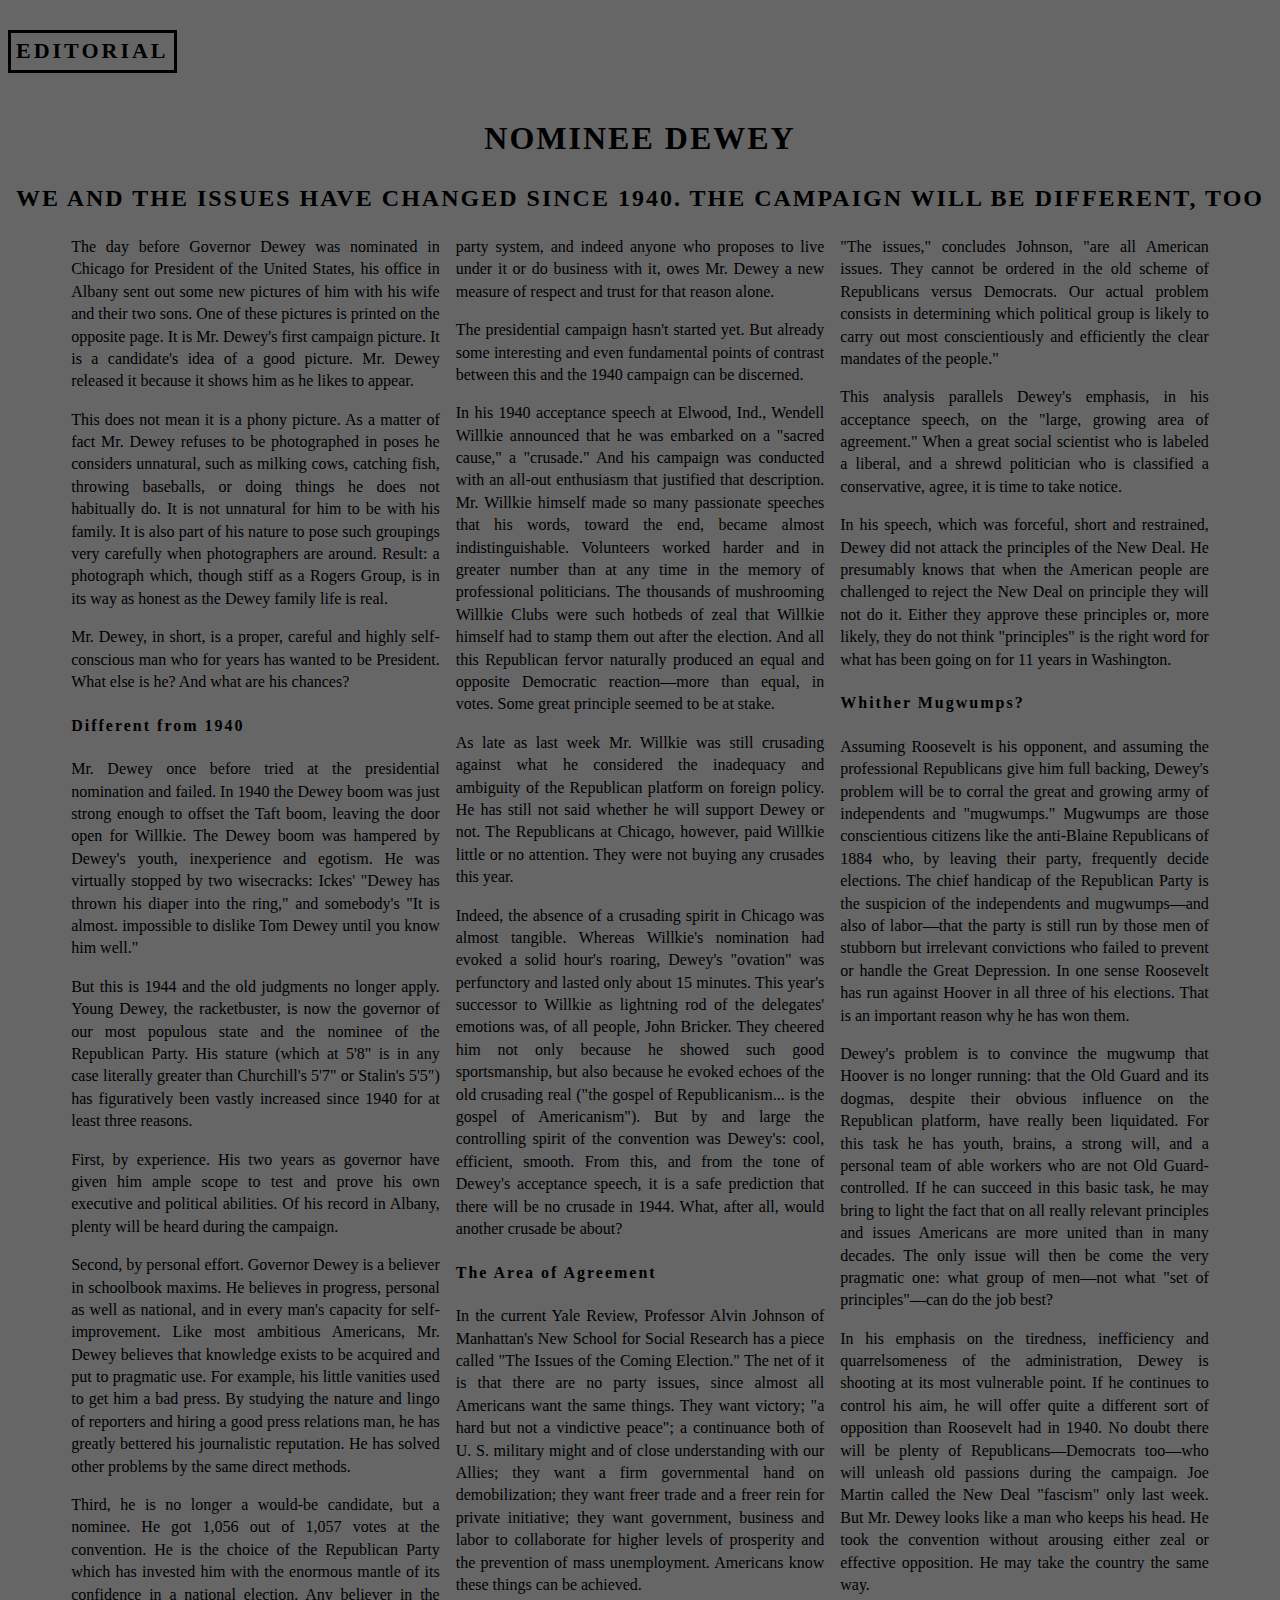
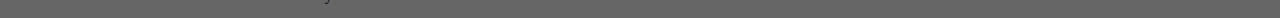
<file: lab-1/index.html>
<!DOCTYPE html>
<html lang="en">
    <head>
        <meta charset="utf-8">
        <meta name="viewport" content="width=device-width, initial-scale=1.0">
        <title>Editorial-Nominee Dewey</title>
        <link href="css/main.css" rel="stylesheet">
    </head>
    <body>
        <header>
            <h3>EDITORIAL</h3>
            <h1>NOMINEE DEWEY</h1>
            <h2>WE AND THE ISSUES HAVE CHANGED SINCE 1940. THE CAMPAIGN WILL BE DIFFERENT, TOO</h2>
        </header>
        <main>
            <section>
            <div class="column">
                <p>The day before Governor Dewey was nominated in Chicago for President of the United States, his office in Albany sent out some new pictures of him with his wife and their two sons. One of these pictures is printed on the opposite page. It is Mr. Dewey's first campaign picture. It is a candidate's idea of a good picture. Mr. Dewey released it because it shows him as he likes to appear.</p>
                <p>This does not mean it is a phony picture. As a matter of fact Mr. Dewey refuses to be photographed in poses he considers unnatural, such as milking cows, catching fish, throwing baseballs, or doing things he does not habitually do. It is not unnatural for him to be with his family. It is also part of his nature to pose such groupings very carefully when photographers are around. Result: a photograph which, though stiff as a Rogers Group, is in its way as honest as the Dewey family life is real.</p>
                <p>Mr. Dewey, in short, is a proper, careful and highly self-conscious man who for years has wanted to be President. What else is he? And what are his chances?</p>
            </div>
            </section>
            <section>
                <h4>Different from 1940</h4>
                <p>Mr. Dewey once before tried at the presidential nomination and failed. In 1940 the Dewey boom was just strong enough to offset the Taft boom, leaving the door open for Willkie. The Dewey boom was hampered by Dewey's youth, inexperience and egotism. He was virtually stopped by two wisecracks: Ickes' "Dewey has thrown his diaper into the ring," and somebody's "It is almost. impossible to dislike Tom Dewey until you know him well."</p>
                <p>But this is 1944 and the old judgments no longer apply. Young Dewey, the racketbuster, is now the governor of our most populous state and the nominee of the Republican Party. His stature (which at 5'8" is in any case literally greater than Churchill's 5'7" or Stalin's 5'5") has figuratively been vastly increased since 1940 for at least three reasons.</p>
                <p>First, by experience. His two years as governor have given him ample scope to test and prove his own executive and political abilities. Of his record in Albany, plenty will be heard during the campaign.</p>
                <p>Second, by personal effort. Governor Dewey is a believer in schoolbook maxims. He believes in progress, personal as well as national, and in every man's capacity for self-improvement. Like most ambitious Americans, Mr. Dewey believes that knowledge exists to be acquired and put to pragmatic use. For example, his little vanities used to get him a bad press. By studying the nature and lingo of reporters and hiring a good press relations man, he has greatly bettered his journalistic reputation. He has solved other problems by the same direct methods.</p>
                <p>Third, he is no longer a would-be candidate, but a nominee. He got 1,056 out of 1,057 votes at the convention. He is the choice of the Republican Party which has invested him with the enormous mantle of its confidence in a national election. Any believer in the party system, and indeed anyone who proposes to live under it or do business with it, owes Mr. Dewey a new measure of respect and trust for that reason alone.</p>

                <p>The presidential campaign hasn't started yet. But already some interesting and even fundamental points of contrast between this and the 1940 campaign can be discerned.</p>

                <p>In his 1940 acceptance speech at Elwood, Ind., Wendell Willkie announced that he was embarked on a "sacred cause," a "crusade." And his campaign was conducted with an all-out enthusiasm that justified that description. Mr. Willkie himself made so many passionate speeches that his words, toward the end, became almost indistinguishable. Volunteers worked harder and in greater number than at any time in the memory of professional politicians. The thousands of mushrooming Willkie Clubs were such hotbeds of zeal that Willkie himself had to stamp them out after the election. And all this Republican fervor naturally produced an equal and opposite Democratic reaction—more than equal, in votes. Some great principle seemed to be at stake.</p>

                <p>As late as last week Mr. Willkie was still crusading against what he considered the inadequacy and ambiguity of the Republican platform on foreign policy. He has still not said whether he will support Dewey or not. The Republicans at Chicago, however, paid Willkie little or no attention. They were not buying any crusades this year.</p>

                <p>Indeed, the absence of a crusading spirit in Chicago was almost tangible. Whereas Willkie's nomination had evoked a solid hour's roaring, Dewey's "ovation" was perfunctory and lasted only about 15 minutes. This year's successor to Willkie as lightning rod of the delegates' emotions was, of all people, John Bricker. They cheered him not only because he showed such good sportsmanship, but also because he evoked echoes of the old crusading real ("the gospel of Republicanism... is the gospel of Americanism"). But by and large the controlling spirit of the convention was Dewey's: cool, efficient, smooth. From this, and from the tone of Dewey's acceptance speech, it is a safe prediction that there will be no crusade in 1944. What, after all, would another crusade be about?</p>
            </section>
            <section>
                <h4>The Area of Agreement</h4>
                <p>In the current Yale Review, Professor Alvin Johnson of Manhattan's New School for Social Research has a piece called "The Issues of the Coming Election." The net of it is that there are no party issues, since almost all Americans want the same things. They want victory; "a hard but not a vindictive peace"; a continuance both of U. S. military might and of close understanding with our Allies; they want a firm governmental hand on demobilization; they want freer trade and a freer rein for private initiative; they want government, business and labor to collaborate for higher levels of prosperity and the prevention of mass unemployment. Americans know these things can be achieved.</p>

                <p>"The issues," concludes Johnson, "are all American issues. They cannot be ordered in the old scheme of Republicans versus Democrats. Our actual problem consists in determining which political group is likely to carry out most conscientiously and efficiently the clear mandates of the people."</p>

                <p>This analysis parallels Dewey's emphasis, in his acceptance speech, on the "large, growing area of agreement." When a great social scientist who is labeled a liberal, and a shrewd politician who is classified a conservative, agree, it is time to take notice.</p>

                <p>In his speech, which was forceful, short and restrained, Dewey did not attack the principles of the New Deal. He presumably knows that when the American people are challenged to reject the New Deal on principle they will not do it. Either they approve these principles or, more likely, they do not think "principles" is the right word for what has been going on for 11 years in Washington.</p>
            </section>
            <section>
                <h4>Whither Mugwumps?</h4>
                <p>Assuming Roosevelt is his opponent, and assuming the professional Republicans give him full backing, Dewey's problem will be to corral the great and growing army of independents and "mugwumps." Mugwumps are those conscientious citizens like the anti-Blaine Republicans of 1884 who, by leaving their party, frequently decide elections. The chief handicap of the Republican Party is the suspicion of the independents and mugwumps—and also of labor—that the party is still run by those men of stubborn but irrelevant convictions who failed to prevent or handle the Great Depression. In one sense Roosevelt has run against Hoover in all three of his elections. That is an important reason why he has won them.</p>

                <p>Dewey's problem is to convince the mugwump that Hoover is no longer running: that the Old Guard and its dogmas, despite their obvious influence on the Republican platform, have really been liquidated. For this task he has youth, brains, a strong will, and a personal team of able workers who are not Old Guard-controlled. If he can succeed in this basic task, he may bring to light the fact that on all really relevant principles and issues Americans are more united than in many decades. The only issue will then be come the very pragmatic one: what group of men—not what "set of principles"—can do the job best?</p>

                <p>In his emphasis on the tiredness, inefficiency and quarrelsomeness of the administration, Dewey is shooting at its most vulnerable point. If he continues to control his aim, he will offer quite a different sort of opposition than Roosevelt had in 1940. No doubt there will be plenty of Republicans—Democrats too—who will unleash old passions during the campaign. Joe Martin called the New Deal "fascism" only last week. But Mr. Dewey looks like a man who keeps his head. He took the convention without arousing either zeal or effective opposition. He may take the country the same way.</p>
            </section>
        </main>
    </body>
</html>
</file>
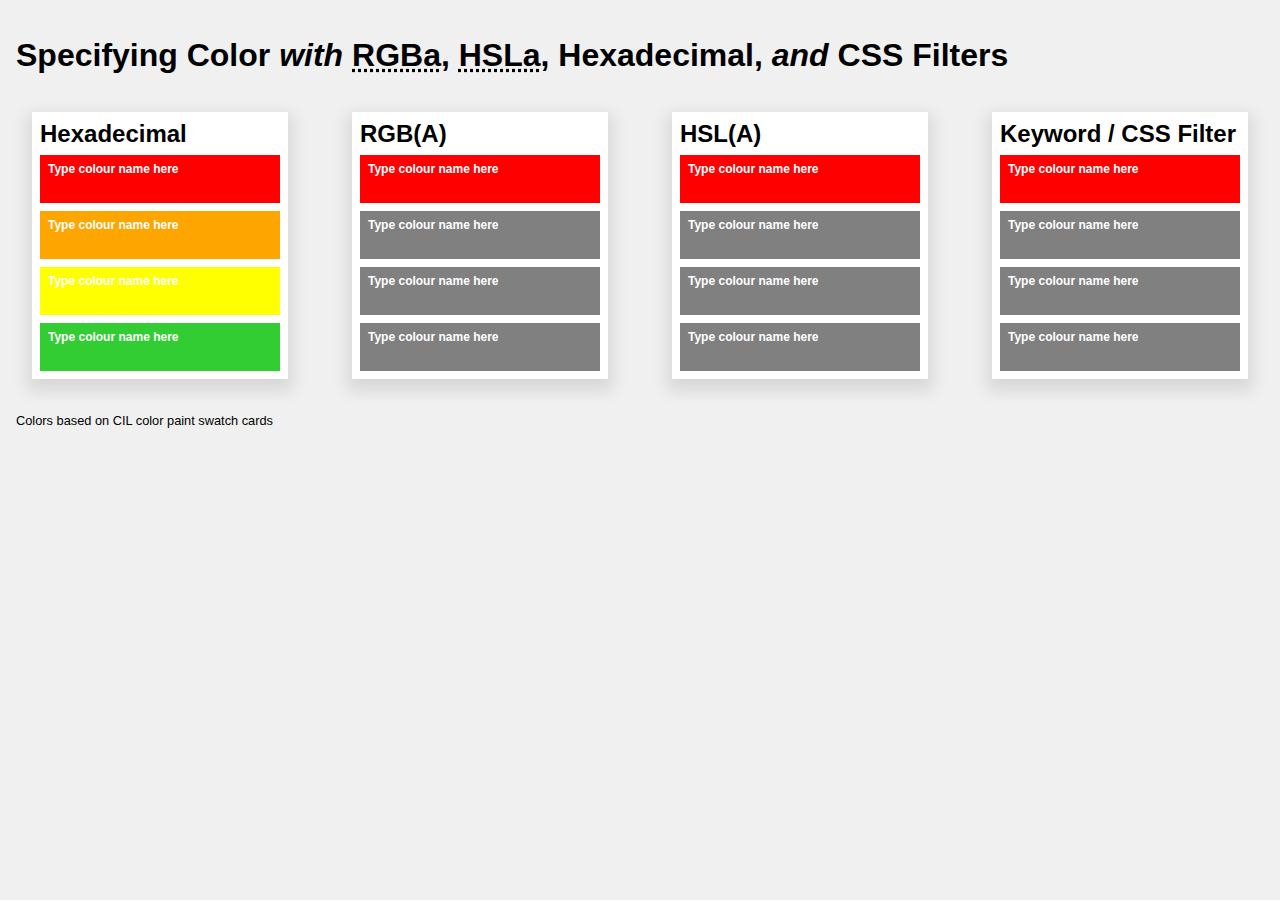
<file: lab-2/index.html>
<!DOCTYPE HTML>
<html>
<head>
	<meta charset="UTF-8">
	<title>Specifying Color with RGBa, HSLa, Hexadecimal, and CSS Filters</title>
	<link href="css/normalize.css" rel="stylesheet">
	<link href="css/base.css" rel="stylesheet">
	<style>
/* STEP 1: Using the color picker utility at
https://developer.mozilla.org/en-US/docs/Web/CSS/CSS_Colors/Color_picker_tool,
set each color in hexadecimal format
to match as closely as you can with the colors
on the FIRST paint swatch card provided.
-------------------------------------------------- */
	#hex div:nth-of-type(1) {
		background-color: red;
	}
	#hex div:nth-of-type(2) {
		background-color: orange;
	}
	#hex div:nth-of-type(3) {
		background-color: yellow;
	}
	#hex div:nth-of-type(4) {
		background-color: limegreen;
	}
/* STEP 2: Set each color in rgba format
to match as closely as you can with the colors
on the SECOND paint swatch card provided.
-------------------------------------------------- */
	#rgba div:nth-of-type(1) {
		background-color: red;
	}
	/* ...and so on... */

/* STEP 3: Set each color in hsla format
to match as closely as you can with the colors
on the THIRD paint swatch card provided.
-------------------------------------------------- */
	#hsla div:nth-of-type(1) {
		background-color: red;
	}
	/* ...and so on... */

	/* STEP 4: Set each color using a CSS color keywords
(https://developer.mozilla.org/en-US/docs/Web/CSS/color_value)
that matches each color as closely as possible, then
apply one or more CSS filters to see if you can
produce an exact rendition of the swatch colors on the FOURTH card provided.
(https://developer.mozilla.org/en-US/docs/Web/CSS/filter).
-------------------------------------------------- */
	#keyword div:nth-of-type(1) {
		background-color: red;
	}
	/* ...and so on... */

	/* STEP 5: Describe one or more things that you can do to ensure that the colour rendering on your screen is exactly the same (or as close as possible) to the colours on your paint chip cards. If possible, attempt to do one or more of these things and describe what you did and what you found out. Maybe a screenshot, too if it might help. */
</style>
</head>

<body>
	<header>
		<h1>Specifying Color <em>with</em> <abbr title="Red, Green, Blue, Alpha">RGBa</abbr>, <abbr title="Hue, Saturation, Luminousity, Alpha">HSLa</abbr>, Hexadecimal, <em>and</em> CSS Filters</h1>
	</header>
	<main>
		<section id="hex">
			<h2>Hexadecimal</h2>
			<div>
				<h3>Type colour name here</h3>
			</div>
			<div>
				<h3>Type colour name here</h3>
			</div>
			<div>
				<h3>Type colour name here</h3>
			</div>
			<div>
				<h3>Type colour name here</h3>
			</div>
		</section>
		<section id="rgba">
			<h2>RGB(A)</h2>
			<div>
				<h3>Type colour name here</h3>
			</div>
			<div>
				<h3>Type colour name here</h3>
			</div>
			<div>
				<h3>Type colour name here</h3>
			</div>
			<div>
				<h3>Type colour name here</h3>
			</div>
		</section>
		<section id="hsla">
			<h2>HSL(A)</h2>
			<div>
				<h3>Type colour name here</h3>
			</div>
			<div>
				<h3>Type colour name here</h3>
			</div>
			<div>
				<h3>Type colour name here</h3>
			</div>
			<div>
				<h3>Type colour name here</h3>
			</div>
		</section>
		<section id="keyword">
			<h2>Keyword / CSS Filter</h2>
			<div>
				<h3>Type colour name here</h3>
			</div>
			<div>
				<h3>Type colour name here</h3>
			</div>
			<div>
				<h3>Type colour name here</h3>
			</div>
			<div>
				<h3>Type colour name here</h3>
			</div>
		</section>
	</main>
	<footer>
		<p><small>Colors based on CIL color paint swatch cards</small></p>
	</footer>
</body>
</html>
</file>
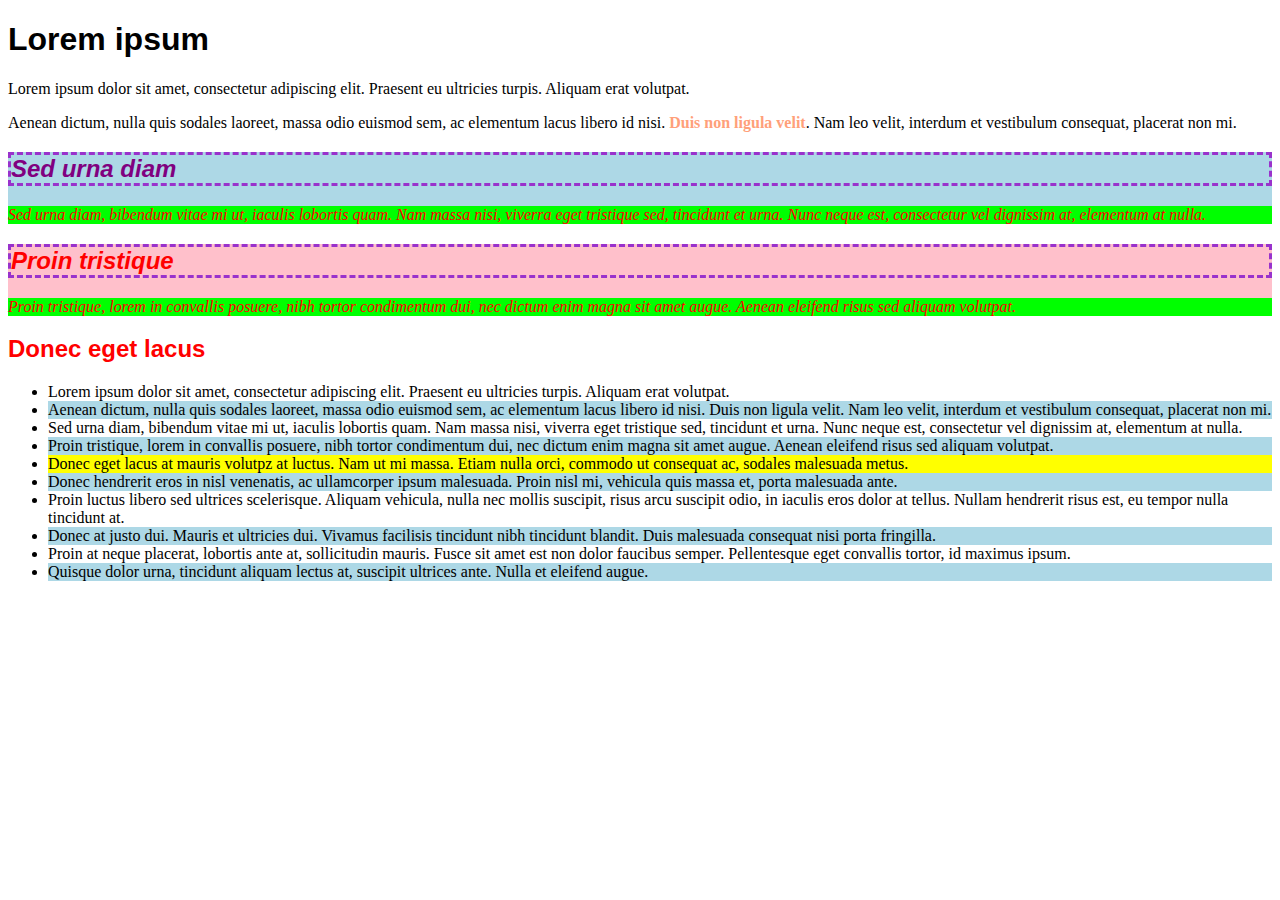
<file: lesson-1/index.html>
<!DOCTYPE html>
<html lang="en">
<head>
	<meta charset="UTF-8" />
	<title>Lesson 1 - COMP1054 User Interface Design Using CSS</title>
	<link rel="stylesheet" href="css/styles.css" />
</head>
<body>

<article class="about">
	<h1>Lorem ipsum</h1> 

	<p>Lorem ipsum dolor sit amet, consectetur adipiscing elit. Praesent eu ultricies turpis. Aliquam erat volutpat.</p>
	<p>Aenean dictum, nulla quis sodales laoreet, massa odio euismod sem, ac elementum lacus libero id nisi. <a href="https://lipsum.com/" rel="external">Duis non ligula velit</a>. Nam leo velit, interdum et vestibulum consequat, placerat non mi.</p>
 
	<section class="desc">
		<h2 lang="es" id="project">Sed urna diam</h2>
		<p>Sed urna diam, bibendum vitae mi ut, iaculis lobortis quam. <span lang="es">Nam massa nisi</span>, viverra eget tristique sed, tincidunt et urna. Nunc neque est, <em>consectetur vel dignissim</em> at, elementum at nulla.</p>
	</section>

	<section class="desc">
		<h2 lang="es">Proin tristique</h2>
		<p>Proin tristique, lorem in convallis posuere, nibh tortor condimentum dui, nec dictum enim magna sit amet augue. Aenean eleifend <em>risus sed aliquam</em> volutpat.</p>
	</section>
    <aside>
        <h2>Donec eget lacus</h2>
        <ul>
            <li>Lorem ipsum dolor sit amet, consectetur adipiscing elit. Praesent eu ultricies turpis. Aliquam erat volutpat.</li>
            <li>Aenean dictum, nulla quis sodales laoreet, massa odio euismod sem, ac elementum lacus libero id nisi. Duis non ligula velit. Nam leo velit, interdum et vestibulum consequat, placerat non mi.</li>
            <li>Sed urna diam, bibendum vitae mi ut, iaculis lobortis quam. Nam massa nisi, viverra eget tristique sed, tincidunt et urna. Nunc neque est, consectetur vel dignissim at, elementum at nulla.</li>
            <li>Proin tristique, lorem in convallis posuere, nibh tortor condimentum dui, nec dictum enim magna sit amet augue. Aenean eleifend risus sed aliquam volutpat.</li>
            <li>Donec eget lacus at mauris volutpz at luctus. Nam ut mi massa. Etiam nulla orci, commodo ut consequat ac, sodales malesuada metus.</li>
            <li>Donec hendrerit eros in nisl venenatis, ac ullamcorper ipsum malesuada. Proin nisl mi, vehicula quis massa et, porta malesuada ante.</li>
            <li>Proin luctus libero sed ultrices scelerisque. Aliquam vehicula, nulla nec mollis suscipit, risus arcu suscipit odio, in iaculis eros dolor at tellus. Nullam hendrerit risus est, eu tempor nulla tincidunt at.</li>
            <li>Donec at justo dui. Mauris et ultricies dui. Vivamus facilisis tincidunt nibh tincidunt blandit. Duis malesuada consequat nisi porta fringilla.</li>
            <li>Proin at neque placerat, lobortis ante at, sollicitudin mauris. Fusce sit amet est non dolor faucibus semper. Pellentesque eget convallis tortor, id maximus ipsum.</li>
            <li>Quisque dolor urna, tincidunt aliquam lectus at, suscipit ultrices ante. Nulla et eleifend augue.</li>
        </ul>
    </aside>
</article>

</body>
</html>
</file>
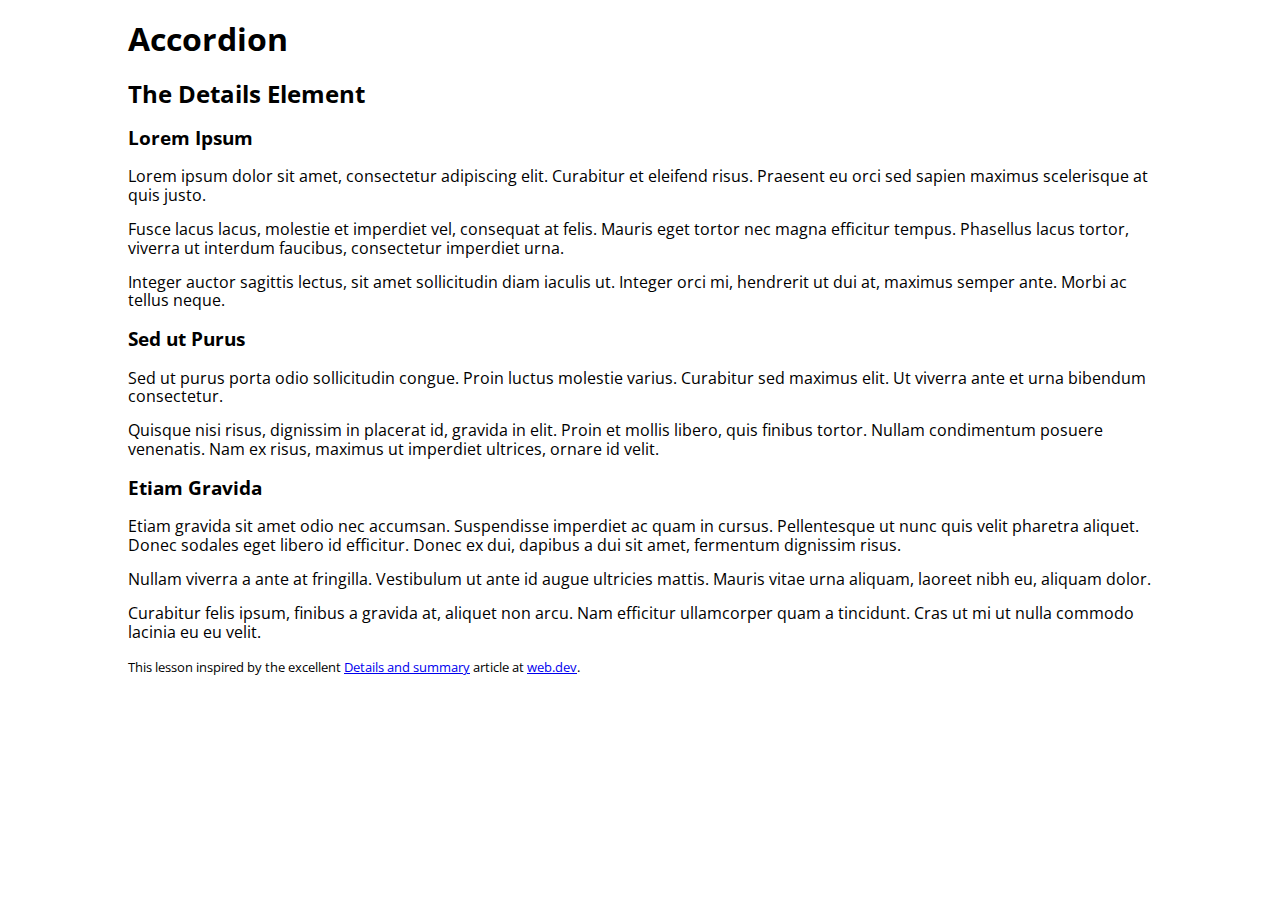
<file: lesson-10/index.html>
<!DOCTYPE html>
<html lang="en">
	<head>
		<meta charset="utf-8" />
		<title>Accordion | COMP1054 User Interface Design Using CSS</title>
		<meta name="viewport" content="width=device-width, initial-scale=1.0" />
		<link href="css/normalize.css" rel="stylesheet" />
		<link href="css/accordion.css" rel="stylesheet" />
		<script src="js/accordion.js" defer></script>
	</head>
	<body>
		<div id="container">
			<header>
				<h1>Accordion</h1>
			</header>
			<main>
				<h2>The Details Element</h2>
				<!-- STEP 1: Surround each H3 and DIV pair with DETAILS tags -->
				
					<h3>Lorem Ipsum</h3>
					<div>
						<p>Lorem ipsum dolor sit amet, consectetur adipiscing elit. Curabitur et eleifend risus. Praesent eu orci sed sapien maximus scelerisque at quis justo.</p>
						<p>Fusce lacus lacus, molestie et imperdiet vel, consequat at felis. Mauris eget tortor nec magna efficitur tempus. Phasellus lacus tortor, viverra ut interdum faucibus, consectetur imperdiet urna.</p>
						<p>Integer auctor sagittis lectus, sit amet sollicitudin diam iaculis ut. Integer orci mi, hendrerit ut dui at, maximus semper ante. Morbi ac tellus neque.</p>
					</div>
				
				<!-- STEP 2: Replace each pair of H3 tags with SUMMARY tags, validate your HTML (https://validator.w3.org/), then proceed to the CSS for the next step -->
				
					<h3>Sed ut Purus</h3>
					<div>
						<p>Sed ut purus porta odio sollicitudin congue. Proin luctus molestie varius. Curabitur sed maximus elit. Ut viverra ante et urna bibendum consectetur.</p>
						<p>Quisque nisi risus, dignissim in placerat id, gravida in elit. Proin et mollis libero, quis finibus tortor. Nullam condimentum posuere venenatis. Nam ex risus, maximus ut imperdiet ultrices, ornare id velit.</p>
					</div>
				
				
					<h3>Etiam Gravida</h3>
					<div>
						<p>Etiam gravida sit amet odio nec accumsan. Suspendisse imperdiet ac quam in cursus. Pellentesque ut nunc quis velit pharetra aliquet. Donec sodales eget libero id efficitur. Donec ex dui, dapibus a dui sit amet, fermentum dignissim risus.</p>
						<p>Nullam viverra a ante at fringilla. Vestibulum ut ante id augue ultricies mattis. Mauris vitae urna aliquam, laoreet nibh eu, aliquam dolor.</p>
						<p>Curabitur felis ipsum, finibus a gravida at, aliquet non arcu. Nam efficitur ullamcorper quam a tincidunt. Cras ut mi ut nulla commodo lacinia eu eu velit.</p>
					</div>
				
			</main>
			<footer>
				<p><small>This lesson inspired by the excellent <a href="https://web.dev/learn/html/details" title="Details and summary">Details and summary</a> article at <a href="https://web.dev/" title="web.dev">web.dev</a>.</small></p>
			</footer>
		</div><!-- end #container -->
	</body>
</html>
</file>
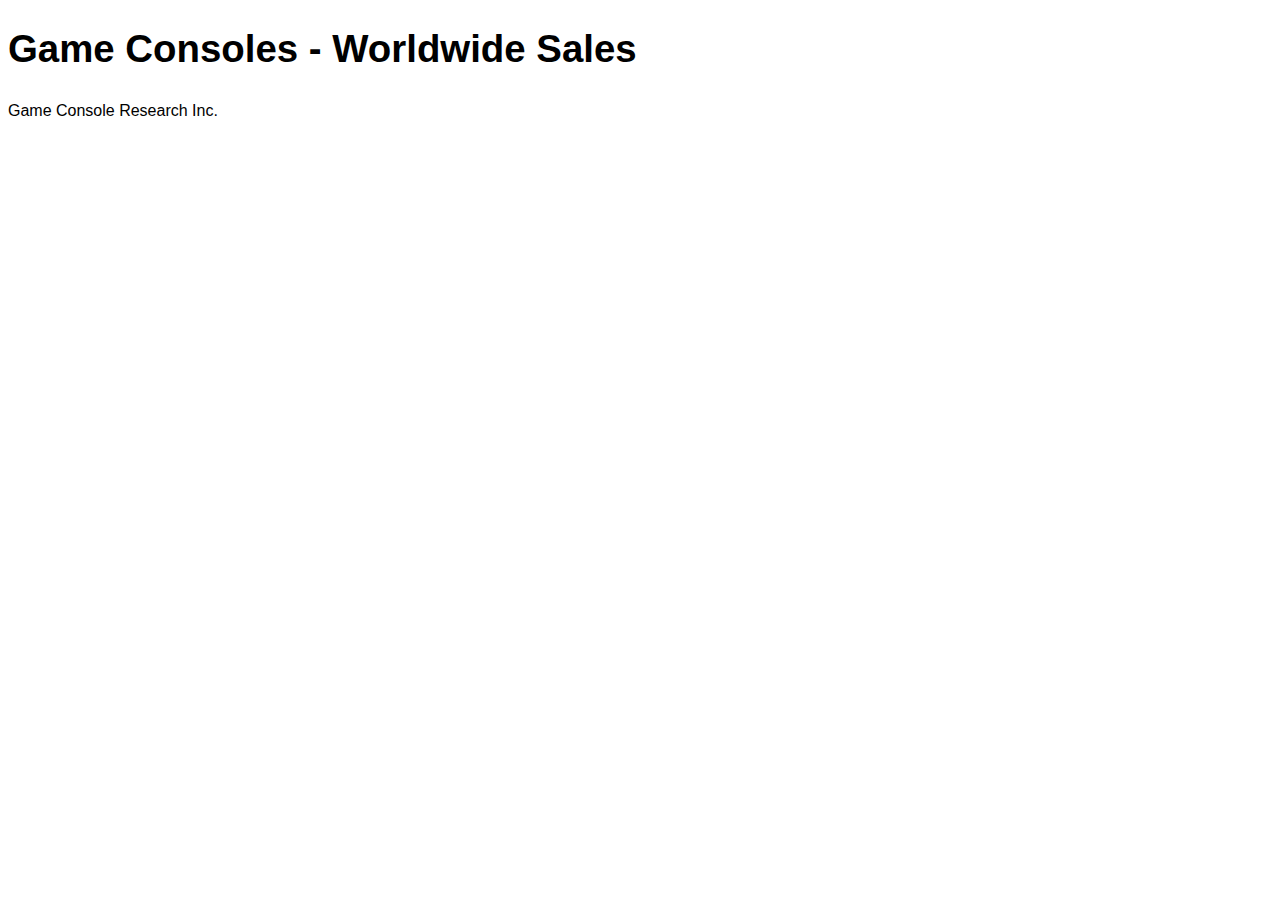
<file: lesson-12/index.html>
<!DOCTYPE html>
<html lang="en">
<head>
		<meta charset="UTF-8">
		<title>Game Consoles - Worldwide Sales</title>
		<meta name="viewport" content="width=device-width, initial-scale=1.0">
		<!-- We're not normalizing this HTML on purpose so that we can see some of the default table rendering - normalize addresses some of the table display issues -->
		<link href="css/tables.css" rel="stylesheet" />
		<!-- Thanks to Tristen Brown for the excellent (dependency-free) table sorting script -->
		<script src="js/tablesort/tablesort.min.js"></script>
		<link href="js/tablesort/css/tablesort.css" rel="stylesheet">
		<script src="js/tables.js"></script>
</head>

<body>
	<header>
		<h1>Game Consoles - Worldwide Sales</h1>
	</header>
	<main>
<!-- STEP 1a: Start with the basic TABLE element -->

<!-- STEP 2: Build out a fitting CAPTION element -->

<!-- STEP 4: Build out column groups and columns if necessary -->

<!-- STEP 5a: Group the table heading rows with a THEAD -->

<!-- STEP 1b: Build out the appropriate number of rows with TR -->

<!-- STEP 1c: For each piece of table data, build a TD -->

<!-- STEP 3a: Where appropriate, replace any TD elements with table headings (TH) -->

<!-- STEP 3b: Associate TH with data rows and/or columns -->

<!-- STEP 5b: Move the table footer row(s) up to just below the THEAD and surround with a TFOOT -->

<!-- STEP 5c: Encapsulate the remainder of the table data rows with the TBODY tags -->

<!-- STEP 5d: Look at the rendering in the browser, then head to css/tables.css for the next step -->
	</main>
	<footer>
		<small>Game Console Research Inc.</small>
	</footer>
</body>
</html>
</file>
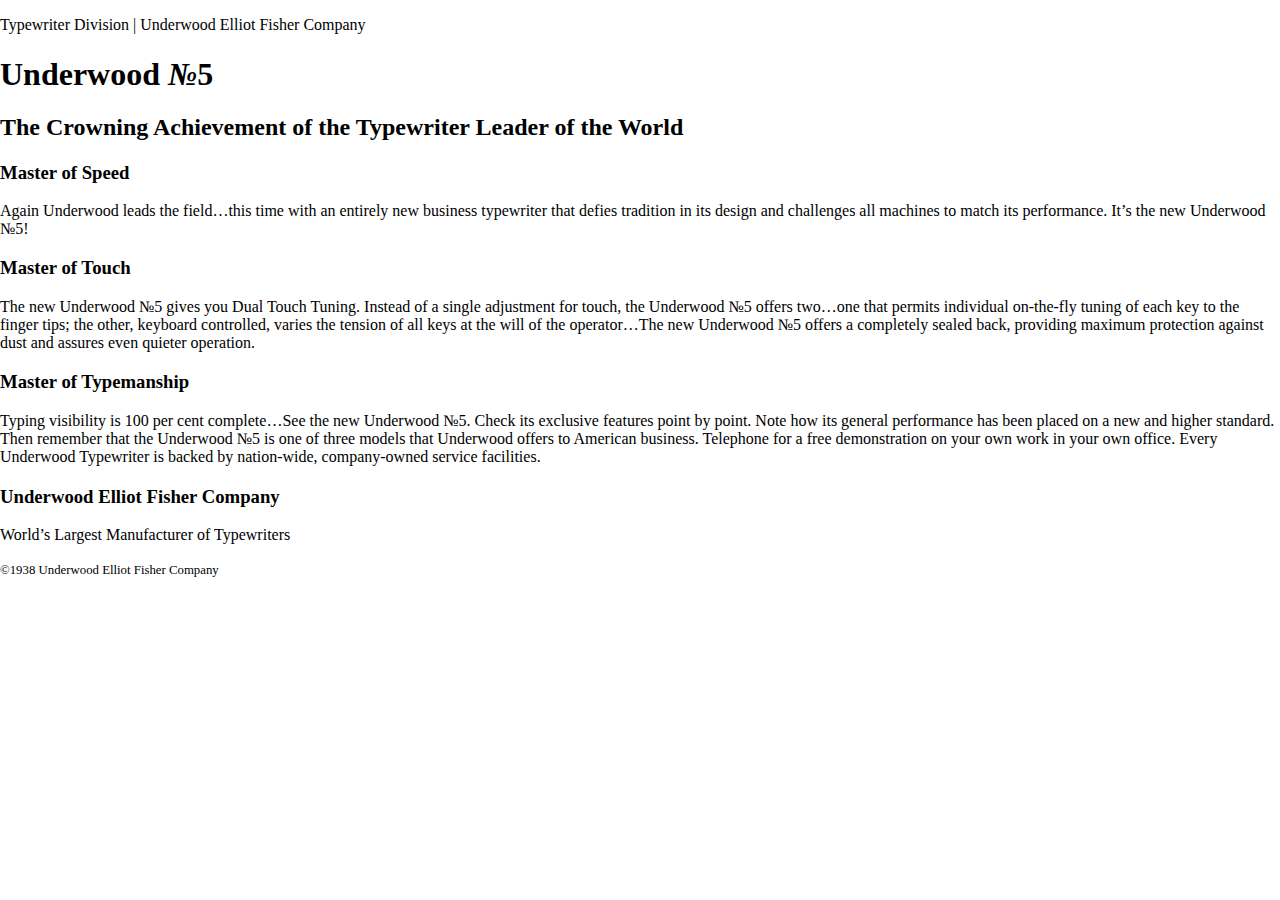
<file: lesson-2/index.html>
<!DOCTYPE html>
<html lang="en">
<head>
	<meta charset="utf-8" />
	<title>Underwood №5</title>
	<!-- STEP 1a: Add META viewport element for mobile rendering -->
	<meta name="viewport" content="width=device-width, initial-scale=1.0">
	<!-- STEP 1b. Apply a normalize CSS stylesheet -->
	<link href="css/normalize.css" rel="stylesheet">
	<link href="css/main.css" rel="stlyesheet">
</head>

<body>
	<header>
		<p>Typewriter Division | Underwood Elliot Fisher Company</p>
		<h1>Underwood <em>№</em>5</h1>
		<h2>The Crowning Achievement of the Typewriter Leader of the World</h2>
	</header>
	<main>
		<section>
			<h3>Master of Speed</h3>
			<p>Again Underwood leads the field…this time with an entirely new business typewriter that defies tradition in its design and challenges all machines to match its performance. It’s the new Underwood №5!</p>
		</section>
		<section>
			<h3>Master of Touch</h3>
			<p>The new Underwood №5 gives you Dual Touch Tuning. Instead of a single adjustment for touch, the Underwood №5 offers two…one that permits individual on-the-fly tuning of each key to the finger tips; the other, keyboard controlled, varies the tension of all keys at the will of the operator…The new Underwood №5 offers a completely sealed back, providing maximum protection against dust and assures even quieter operation.</p>
		</section>
		<section>
			<h3>Master of Typemanship</h3>
			<p>Typing visibility is 100 per cent complete…See the new Underwood №5. Check its exclusive features point by point. Note how its general performance has been placed on a new and higher standard. Then remember that the Underwood №5 is one of three models that Underwood offers to American business. Telephone for a free demonstration on your own work in your own office. Every Underwood Typewriter is backed by nation-wide, company-owned service facilities.</p>
		</section>
	</main>
	<footer>
		<h3>Underwood Elliot Fisher Company</h3>
		<p>World’s Largest Manufacturer of Typewriters</p>
		<small>©1938 Underwood Elliot Fisher Company</small>
	</footer>
</body>
</html>
</file>
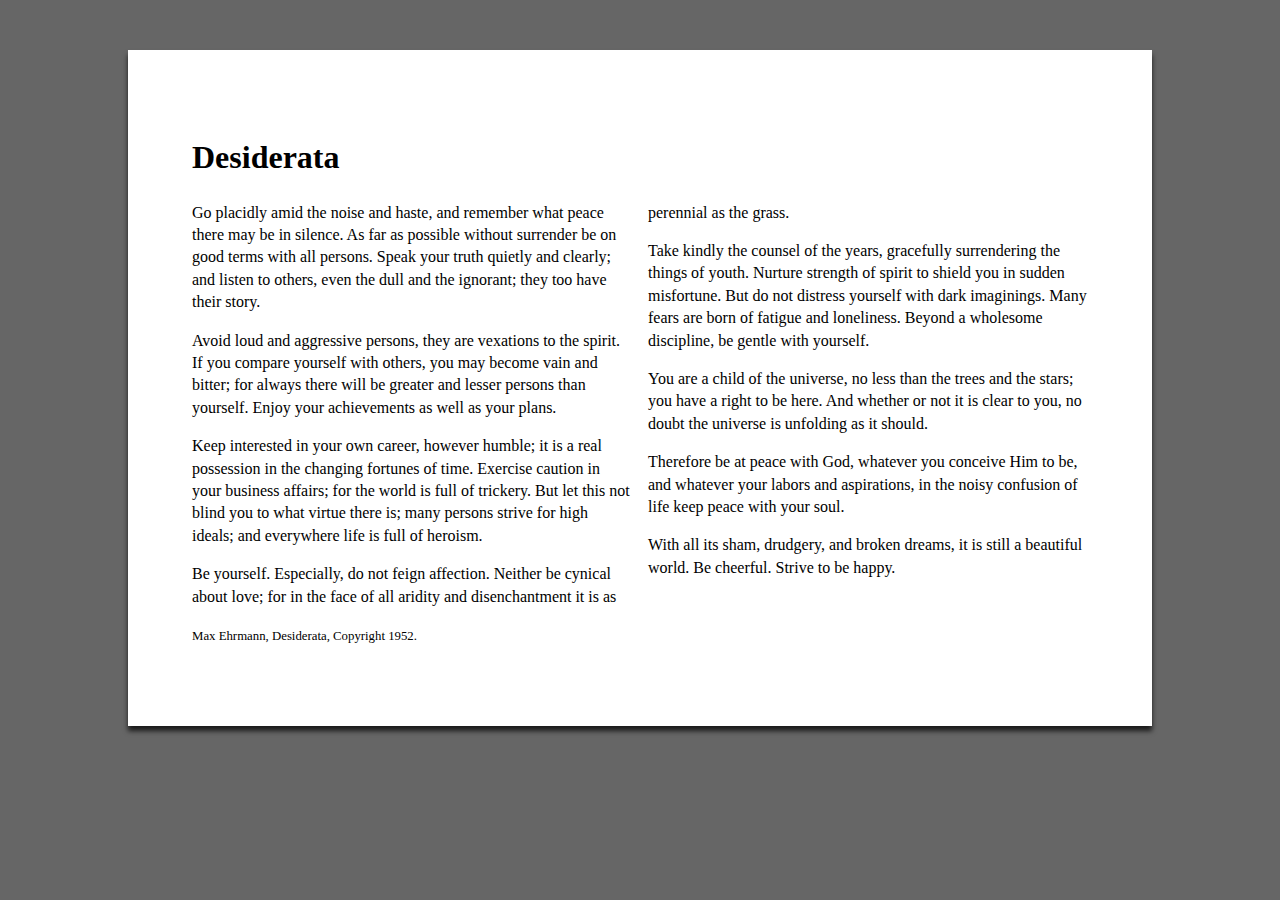
<file: lesson-3/index.html>
<!DOCTYPE html>
<html lang="en">
	<head>
		<meta charset="UTF-8">
		<title>Desiderata - Max Ehrmann</title>
		<!-- STEP 1: Validate and repair HTML (http://validator.w3.org/) -->
		<!-- STEP 2: Address responsiveness with the meta viewport element -->

		<meta name="viewport" content="width=device-width, inital-scale=1.0">

		<!-- STEP 3a: Apply Eric Meyer's CSS Reset (http://meyerweb.com/eric/tools/css/reset/) -->

		<!-- <link href="css/reset.css" rel="stylesheet"> -->

		<!-- STEP 3b: Comment out STEP 2, then apply Nicolas Gallagher and Jonathan Neal's Normalize.CSS (http://necolas.github.io/normalize.css/) -->

		<link href="css/normalize.css" rel="stylesheet">

		<!-- STEP 4a: Add the primary stylesheet -->

		<link href="css/main.css" rel="stylesheet"> 

		<!-- STEP 4b: Validate the CSS and repair (https://jigsaw.w3.org/css-validator/) -->



		<!-- STEP 5: Inspect the HTML and CSS using a variety of browser dev tools from different vendors -->
	</head>
	<body>
		<div id="page">
			<header>
				<h1>Desiderata</h1>
			</header>		
			<main>
				<p>Go placidly amid the noise and haste, and remember what peace there may be in silence. As far as possible without surrender be on good terms with all persons. Speak your truth quietly and clearly; and listen to others, even the dull and the ignorant; they too have their story.</p>
				<p>Avoid loud and aggressive persons, they are vexations to the spirit. If you compare yourself with others, you may become vain and bitter; for always there will be greater and lesser persons than yourself. Enjoy your achievements as well as your plans.</p>
				<p>Keep interested in your own career, however humble; it is a real possession in the changing fortunes of time. Exercise caution in your business affairs; for the world is full of trickery. But let this not blind you to what virtue there is; many persons strive for high ideals; and everywhere life is full of heroism.</p>
				<p>Be yourself. Especially, do not feign affection. Neither be cynical about love; for in the face of all aridity and disenchantment it is as perennial as the grass.</p>
				<p>Take kindly the counsel of the years, gracefully surrendering the things of youth. Nurture strength of spirit to shield you in sudden misfortune. But do not distress yourself with dark imaginings. Many fears are born of fatigue and loneliness. Beyond a wholesome discipline, be gentle with yourself.</p>
				<p>You are a child of the universe, no less than the trees and the stars; you have a right to be here. And whether or not it is clear to you, no doubt the universe is unfolding as it should.</p>
				<p>Therefore be at peace with God, whatever you conceive Him to be, and whatever your labors and aspirations, in the noisy confusion of life keep peace with your soul.</p>
				<p>With all its sham, drudgery, and broken dreams, it is still a beautiful world. Be cheerful. Strive to be happy.</p>
			</main>	
			<footer>
				<p><small>Max Ehrmann, Desiderata, Copyright 1952.</small></p>
			</footer>
		</div><!-- #page -->
	</body>
</html>
</file>
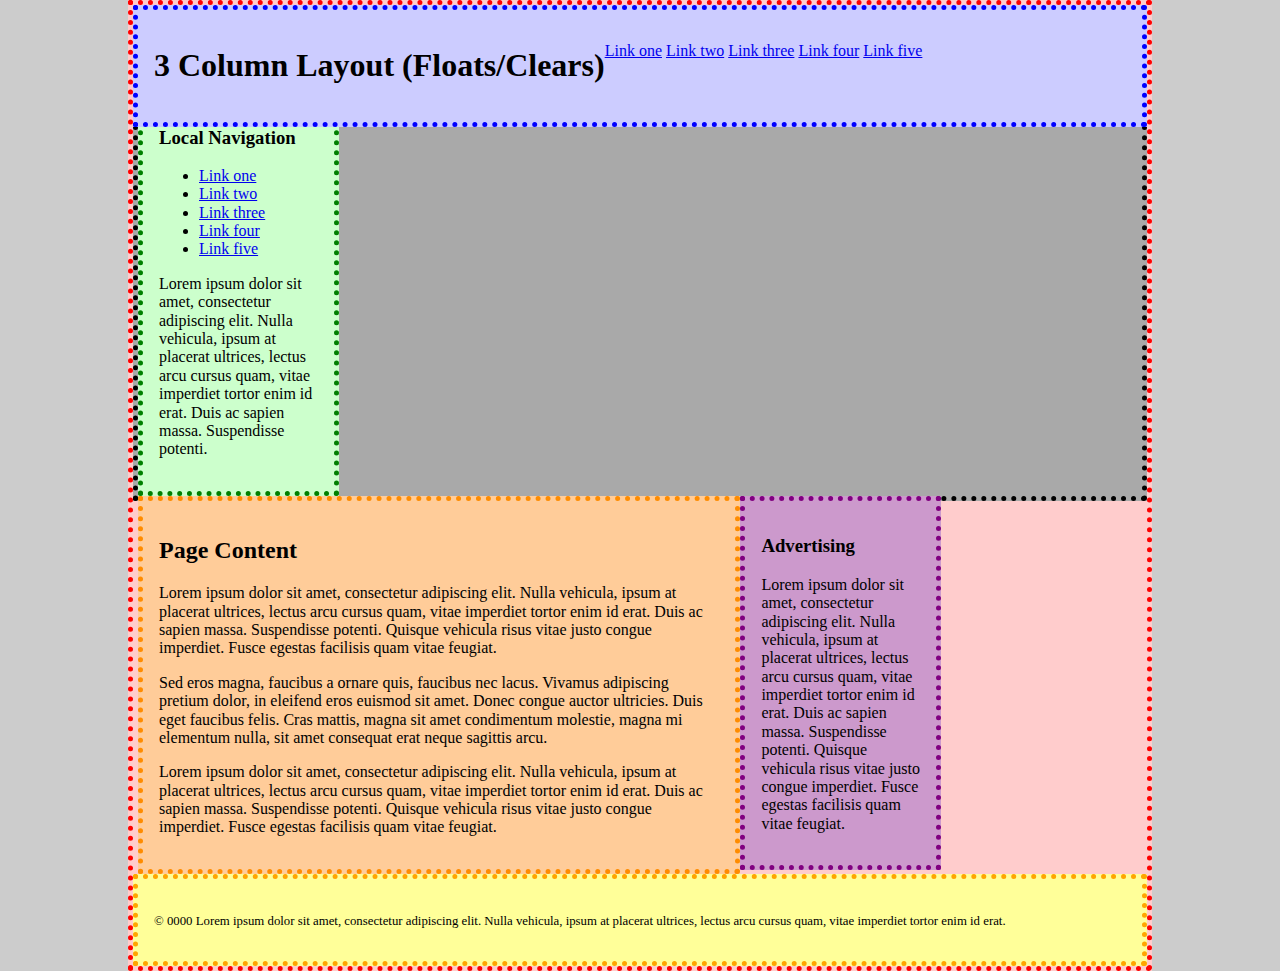
<file: lesson-4/index.html>
<!DOCTYPE html>
<html lang="en">
<head>
	<meta charset="utf-8" />
	<title>3 Column Layout - Floats/Clears</title>
	<meta name="viewport" content="device=device-width, initial-scale=1" />
	<!-- STEP 1a: Add normalize.css, then head to css/index.css for STEP 1b -->
	<link href="css/normalize.css" rel="stylesheet"/>
	<link href="css/index.css" rel="stylesheet" />
</head>

<body>
	<div id="container">
		<header>
			<h1>3 Column Layout (Floats/Clears)</h1>
			<nav>
				<ul>
					<li><a href="#">Link one</a></li>
					<li><a href="#">Link two</a></li>
					<li><a href="#">Link three</a></li>
					<li><a href="#">Link four</a></li>
					<li><a href="#">Link five</a></li>
				</ul>
			</nav>
		</header>
		<main>
			<nav>
				<h3>Local Navigation</h3>
				<ul>
					<li><a href="#">Link one</a></li>
					<li><a href="#">Link two</a></li>
					<li><a href="#">Link three</a></li>
					<li><a href="#">Link four</a></li>
					<li><a href="#">Link five</a></li>
				</ul>
				<p>Lorem ipsum dolor sit amet, consectetur adipiscing elit. Nulla vehicula, ipsum at placerat ultrices, lectus arcu cursus quam, vitae imperdiet tortor enim id erat. Duis ac sapien massa. Suspendisse potenti.</p>
			</nav>
			<section>
				<h2>Page Content</h2>
				<p>Lorem ipsum dolor sit amet, consectetur adipiscing elit. Nulla vehicula, ipsum at placerat ultrices, lectus arcu cursus quam, vitae imperdiet tortor enim id erat. Duis ac sapien massa. Suspendisse potenti. Quisque vehicula risus vitae justo congue imperdiet. Fusce egestas facilisis quam vitae feugiat.</p>
				<p>Sed eros magna, faucibus a ornare quis, faucibus nec lacus. Vivamus adipiscing pretium dolor, in eleifend eros euismod sit amet. Donec congue auctor ultricies. Duis eget faucibus felis. Cras mattis, magna sit amet condimentum molestie, magna mi elementum nulla, sit amet consequat erat neque sagittis arcu.</p>
				<p>Lorem ipsum dolor sit amet, consectetur adipiscing elit. Nulla vehicula, ipsum at placerat ultrices, lectus arcu cursus quam, vitae imperdiet tortor enim id erat. Duis ac sapien massa. Suspendisse potenti. Quisque vehicula risus vitae justo congue imperdiet. Fusce egestas facilisis quam vitae feugiat.</p>
			</section>
			<aside>
				<h3>Advertising</h3>
				<p>Lorem ipsum dolor sit amet, consectetur adipiscing elit. Nulla vehicula, ipsum at placerat ultrices, lectus arcu cursus quam, vitae imperdiet tortor enim id erat. Duis ac sapien massa. Suspendisse potenti. Quisque vehicula risus vitae justo congue imperdiet. Fusce egestas facilisis quam vitae feugiat.</p>
			</aside>
		</main>
		<footer>
			<p><small>© 0000 Lorem ipsum dolor sit amet, consectetur adipiscing elit. Nulla vehicula, ipsum at placerat ultrices, lectus arcu cursus quam, vitae imperdiet tortor enim id erat.</small></p>
		</footer>
	</div><!-- #container -->
</body>
</html>
</file>
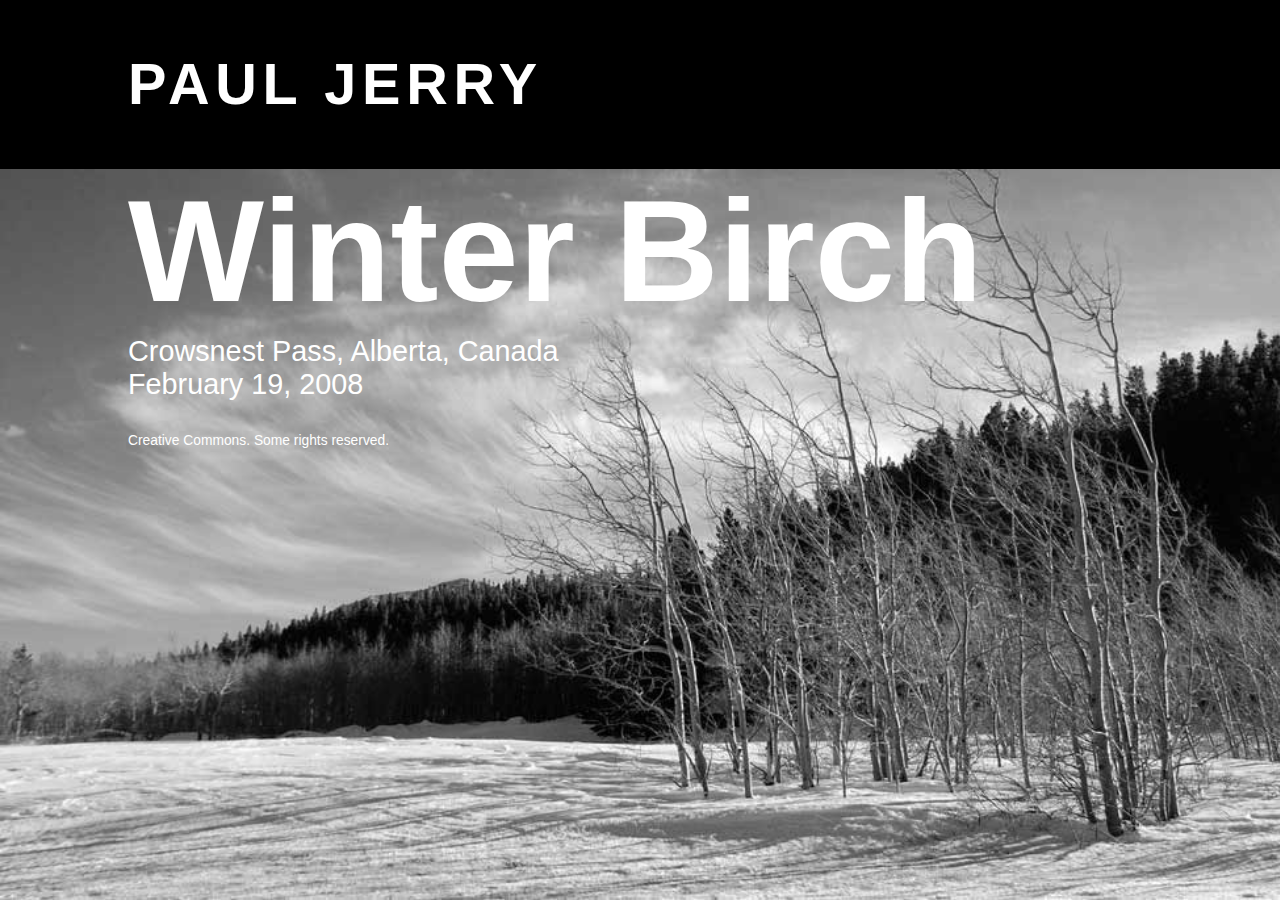
<file: lesson-5/index.html>
<!DOCTYPE html>
<html lang="en">
<head>
	<meta charset="utf-8" />
	<title>Winter Birch | Paul Jerry</title>
	<meta name="viewport" content="width=device-width, initial-scale=1" />
	<link href="css/normalize.css" rel="stylesheet" />
	<link href="css/colors.css" rel="stylesheet" />
</head>
<body>
	<header>
		<h1>Paul Jerry</h1>
	</header>
	<main>
		<h2>Winter Birch</h2>
		<p>Crowsnest Pass, Alberta, Canada <br><time datetime="2008-02-19">February 19, 2008</time></p>
	</main>
	<footer>
		<p><small>Creative Commons. Some rights reserved.</small></p>
	</footer>
</body>
</html>
</file>
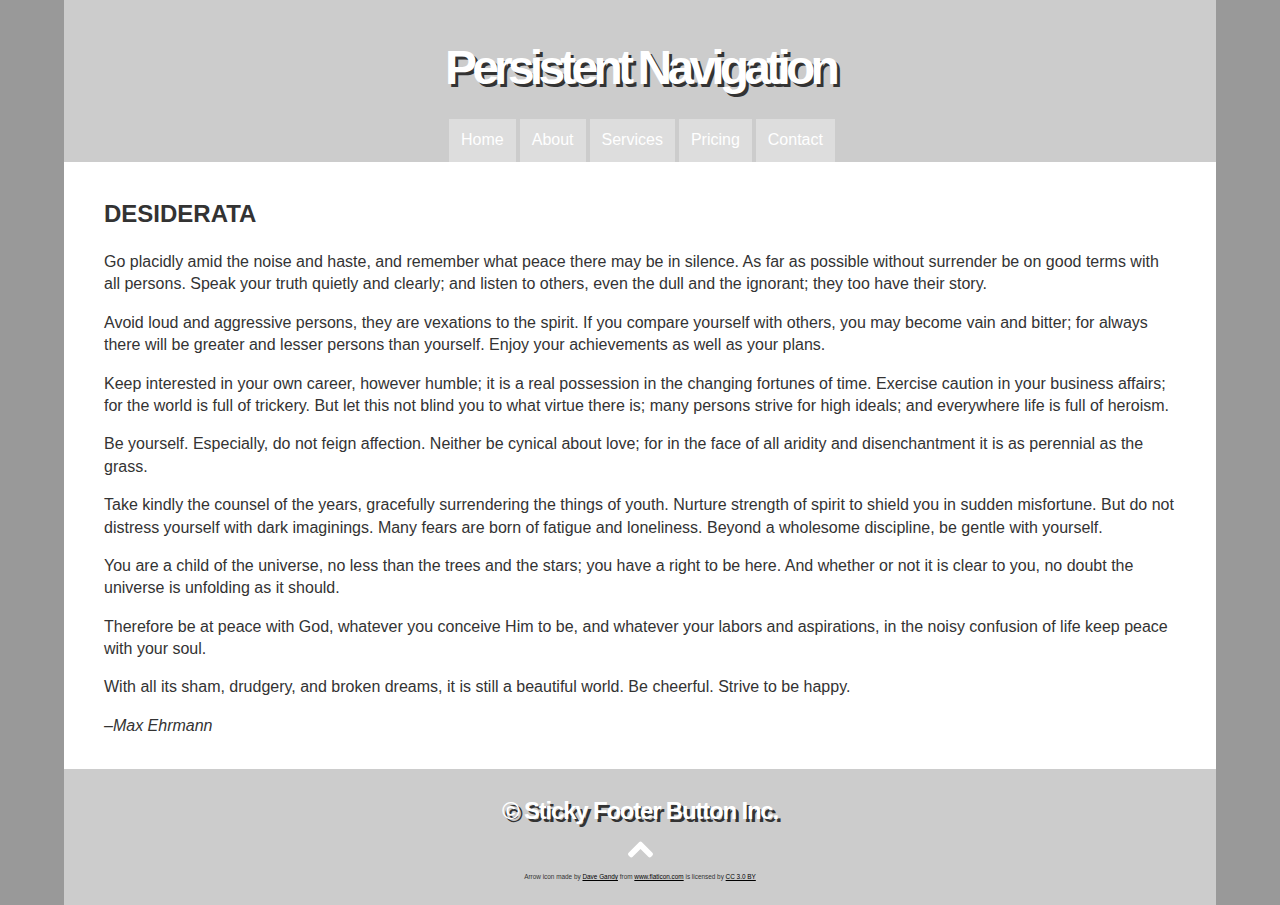
<file: lesson-9/index.html>
<!DOCTYPE html>
<html lang="en">
	<head>
		<meta charset="utf-8" />
		<title>Persistent Navigation</title>
		<meta name="viewport" content="width=device-width, initial-scale=1.0" />
		<link href="css/normalize.css" rel="stylesheet" />
		<!-- STEP 10: Extract all of the below CSS and put it into an external file, using the LINK element to attach it -->
		<!-- STEP 9b: Attach the custom JavaScript we built with a SCRIPT element - remember the 'defer' attribute -->
		<style>
			body{
				font-family: sans-serif;
				background: #999;
				min-width: 320px;
				color: #333;
			}
			#container {
				width: 90%;
				margin: 0 auto;
			}
			header {
				background: #ccc;
				padding-top: 1em;
			}
			header nav {
				overflow: hidden;
			}
			header nav ul {
				list-style-type: none;
				margin: 0;
				padding: 0;
				float: left;
				position: relative;
				left: 50%;
			}
			header nav ul li {
				float: left;
				position: relative;
				right: 50%;
				margin-left: 0.25em;
				background:#ddd;
			}
			header nav a {
				display: block;
				padding: 0.75em;
				color: #fff;
				text-decoration: none;
			}
			header nav a:hover {
				background: #fff;
				color: #000;
			}

			/* STEP 1a: Persistent navigation - manually add the class="floater" to the HEADER NAV and build out a fixed horizontal navigation bar */
			
			/* STEP 1b: Remove the class="floater" from the HTML */

			main {
				background: white;
				clear: both;
				line-height: 1.4;
				padding: 1em 0;
			}
			main p {
				margin-top: 0;
			}
			main blockquote {
			}

			header h1 {
				font-family: "Arial Black", Arial, sans-serif;
				font-size: 300%;
				margin: 0.5em;
				text-shadow: 3px 3px 0 #333;
				letter-spacing: -0.1em;
				text-align: center;
			}
			header h1 a {
				color: white;
				text-decoration: none;
			}
			blockquote h2 {
				text-transform: uppercase;
			}

			/* STEP 7a: Build out the styles for the pullquote, adding the class="pullquote2" to the SPAN element in the HTML to see how the styles look */

			/* STEP 7b: Add leading quotation marks and style them */

			/* STEP 7c: Remove the class"pullquote2" from the HTML */
			footer {
				background: #ccc;
				padding: 1em;
			}
			footer h3 {
				margin: 0;
				font-family: "Arial Black", Arial, sans-serif;
				font-size: 150%;
				margin: 0.5em;
				color: white;
				text-shadow: 3px 3px 0 #333;
				letter-spacing: -0.05em;
				text-align: center;
			}
			footer p {
				font-size: 50%;
				text-align: center;
			}
			footer a {
				color: black;
			}
			/* STEP 3a: Build out the sticky footer 'Back to top' button styles */
			
				/* STEP 3b: Now hide the button entirely, and we will make it visible later with JavaScript */
			

		</style>
	</head>
	<body>
		<div id="container">
			<header>
				<h1><a href="">Persistent Navigation</a></h1>
				<nav id="floatingbar">
					<ul>
						<li><a href="">Home</a></li>
						<li><a href="">About</a></li>
						<li><a href="">Services</a></li>
						<li><a href="">Pricing</a></li>
						<li><a href="">Contact</a></li>
					</ul>
				</nav>
			</header>
			<main>
				<blockquote>
					<h2>Desiderata</h2>

					<p>Go placidly amid the noise and haste, and remember what peace there may be in silence. As far as possible without surrender be on good terms with all persons. Speak your truth quietly and clearly; and listen to others, even the dull and the ignorant; they too have their story.</p>

					<p>Avoid loud and aggressive persons, they are vexations to the spirit. If you compare yourself with others, you may become vain and bitter; for always there will be greater and lesser persons than yourself. Enjoy your achievements as well as your plans.</p>

					<p><span class="pullquote">Keep interested in your own career, however humble; it is a real possession in the changing fortunes of time.</span> Exercise caution in your business affairs; for the world is full of trickery. But let this not blind you to what virtue there is; many persons strive for high ideals; and everywhere life is full of heroism.</p>

					<p>Be yourself. Especially, do not feign affection. Neither be cynical about love; for in the face of all aridity and disenchantment it is as perennial as the grass.</p>

					<p>Take kindly the counsel of the years, gracefully surrendering the things of youth. Nurture strength of spirit to shield you in sudden misfortune. But do not distress yourself with dark imaginings. Many fears are born of fatigue and loneliness. Beyond a wholesome discipline, be gentle with yourself.</p>

					<p>You are a child of the universe, no less than the trees and the stars; you have a right to be here. And whether or not it is clear to you, no doubt the universe is unfolding as it should.</p>

					<p>Therefore be at peace with God, whatever you conceive Him to be, and whatever your labors and aspirations, in the noisy confusion of life keep peace with your soul.</p>

					<p>With all its sham, drudgery, and broken dreams, it is still a beautiful world. Be cheerful. Strive to be happy.</p>

					<p><cite>&ndash;Max Ehrmann</cite></p>
			</main>
			<footer>
				<h3>© Sticky Footer Button Inc.</h3>
				<!-- STEP 6a: Build a simple 'back to top' anchor -->
				<p><a href="#" title="Back to top" class="top"><img src="images/arrows.svg" width="25" height="25" /></a></p>
				<p><small>Arrow icon made by <a href="http://www.flaticon.com/authors/dave-gandy" title="Dave Gandy">Dave Gandy</a> from <a href="http://www.flaticon.com" title="Flaticon">www.flaticon.com</a> is licensed by <a href="http://creativecommons.org/licenses/by/3.0/" title="Creative Commons BY 3.0" target="_blank">CC 3.0 BY</a></small></p>
			</footer>
		</div><!-- end #container -->
		<script>
		// STEP 2: Build out script to control visibility of persistent navigation based on the scrolling position
		// STEP 2a: Grab the #floatingbar as a var
		
		// STEP 2b: Determine how far down the top of the #floatingbar is from the top of the viewport and capture it with a variable called navTop
		
		// STEP 4a: Get the 'Back to top' button from the DOM with a const topButton
		
		// STEP 8a: Assign any and all elements with the class="pullquote" to the const pullQuote
		
		// STEP 2c: Build an event listener for the scroll event (https://developer.mozilla.org/en-US/docs/Web/Events/scroll)
		
			// STEP 2d: Check if the scroll position is further down than the top of the navbar...
			
				// STEP 2e: Automatically add the class="floater" to enable the persistent navigation styles we built out in STEP 1
				
				// STEP 4b: Set the sticky footer 'Back to top' button to display 'block' as the user has scrolled down the page somewhat
				
			
				// STEP 2f: The user is pretty close to the top of the page, so remove the class="floater" and display the regular tab-based navigation
				
				// STEP 4c: The user doesn't need the 'Back to top' button - they are at the top of the page, so set it to display 'none'
					
		

			// STEP 6a: Attach event listener to 'Back to top' button that calls the scrollToTop function built in STEP 5
			
				// STEP 6b: Prevent the default action of the anchor
			

			// STEP 5a: Build out Scroll-To-Top function
			
				// STEP 5b: Use the scrollBy() method to scroll the browser back up to the top of the page (https://developer.mozilla.org/en-US/docs/Web/API/Window/scrollBy)
						

			// STEP 8b: Write a forEach loop to duplicate the pullquote text and insert it into the page
			
				// STEP 8c: Get the parent element
				
				// STEP 8d: Clone the element (https://developer.mozilla.org/en-US/docs/Web/API/Node/cloneNode)
				
				// STEP 8e: Add a special class to the cloned SPAN element
				
				// STEP 8f: Insert cloned element into the DOM
				
			
			// STEP 9a: Move this entire JavaScript into an external file and put it into the /js folder
			/* Animated scrolling of page to top function inspired by the great tutorial at https://dzone.com/articles/back-to-top-pure-javascript and the MDN page about scrollBy() at https://developer.mozilla.org/en-US/docs/Web/API/Window/scrollBy */
		</script>
	</body>
</html>
</file>
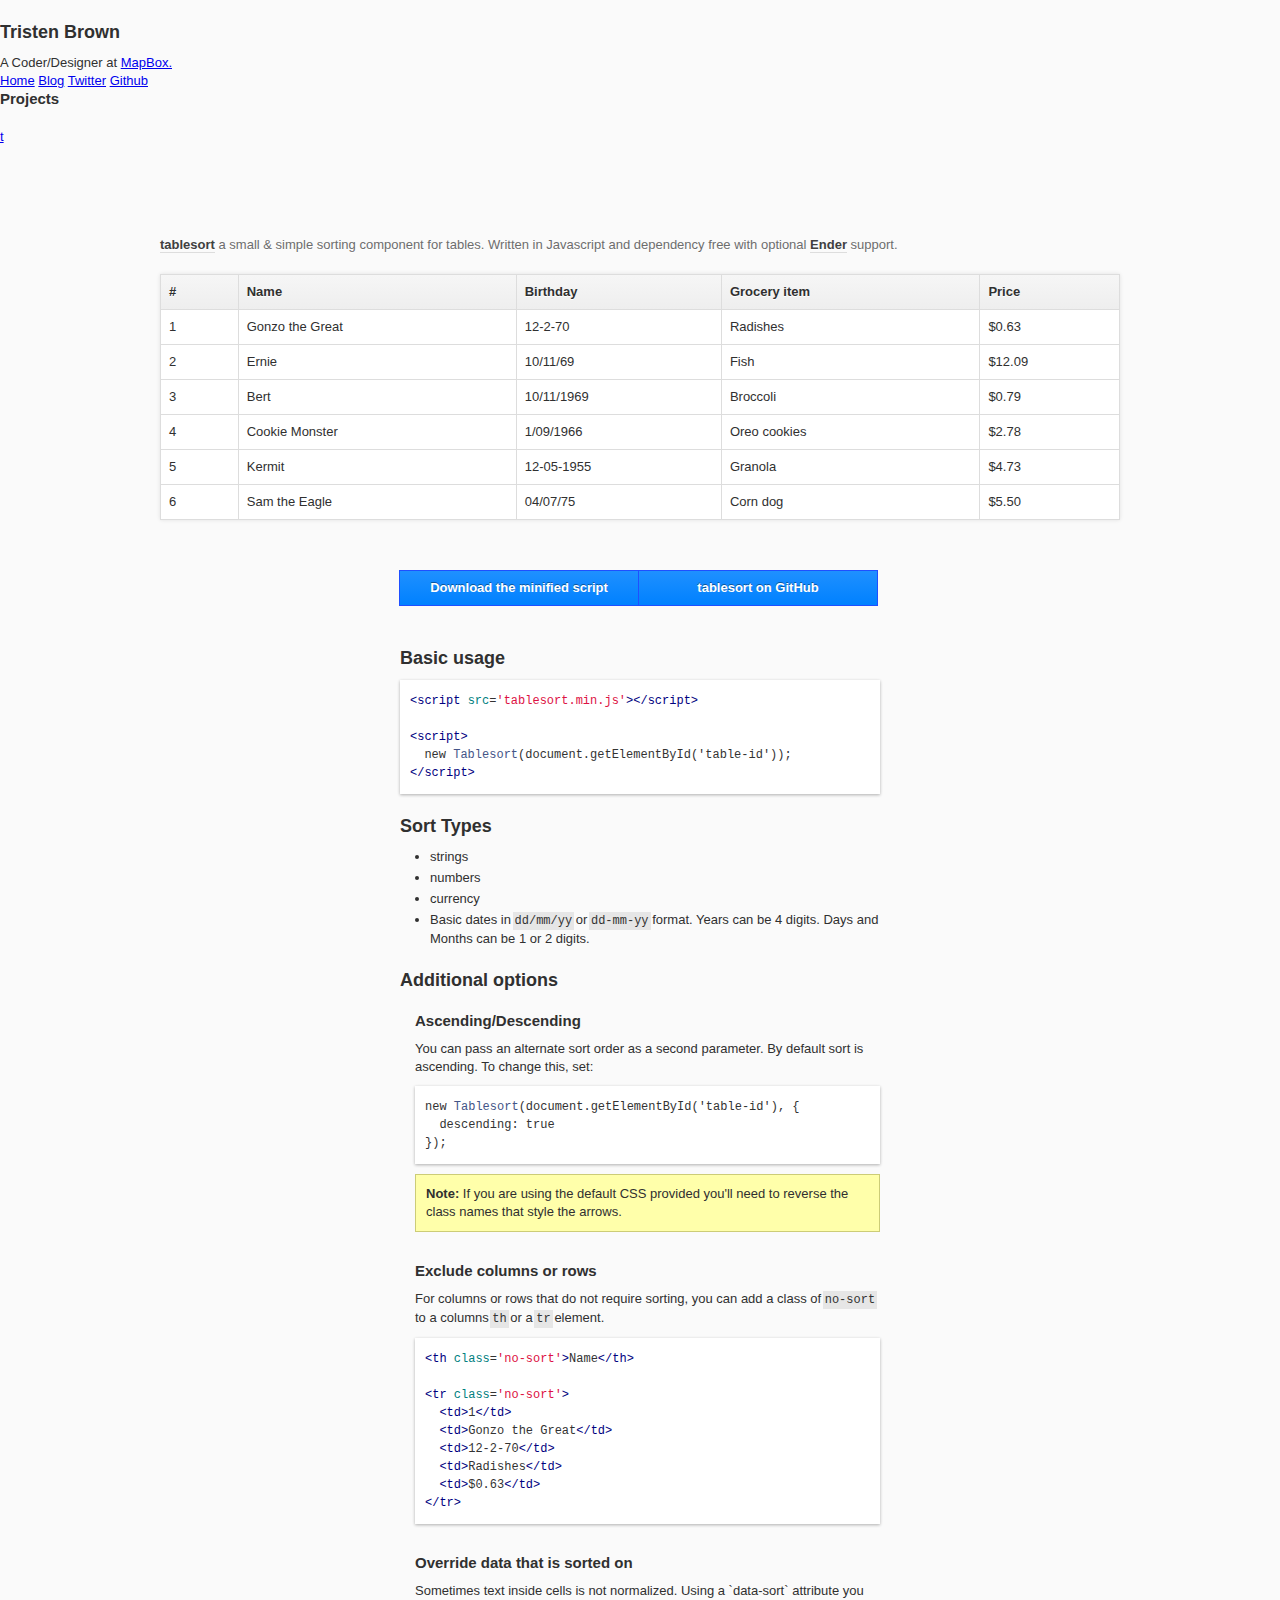
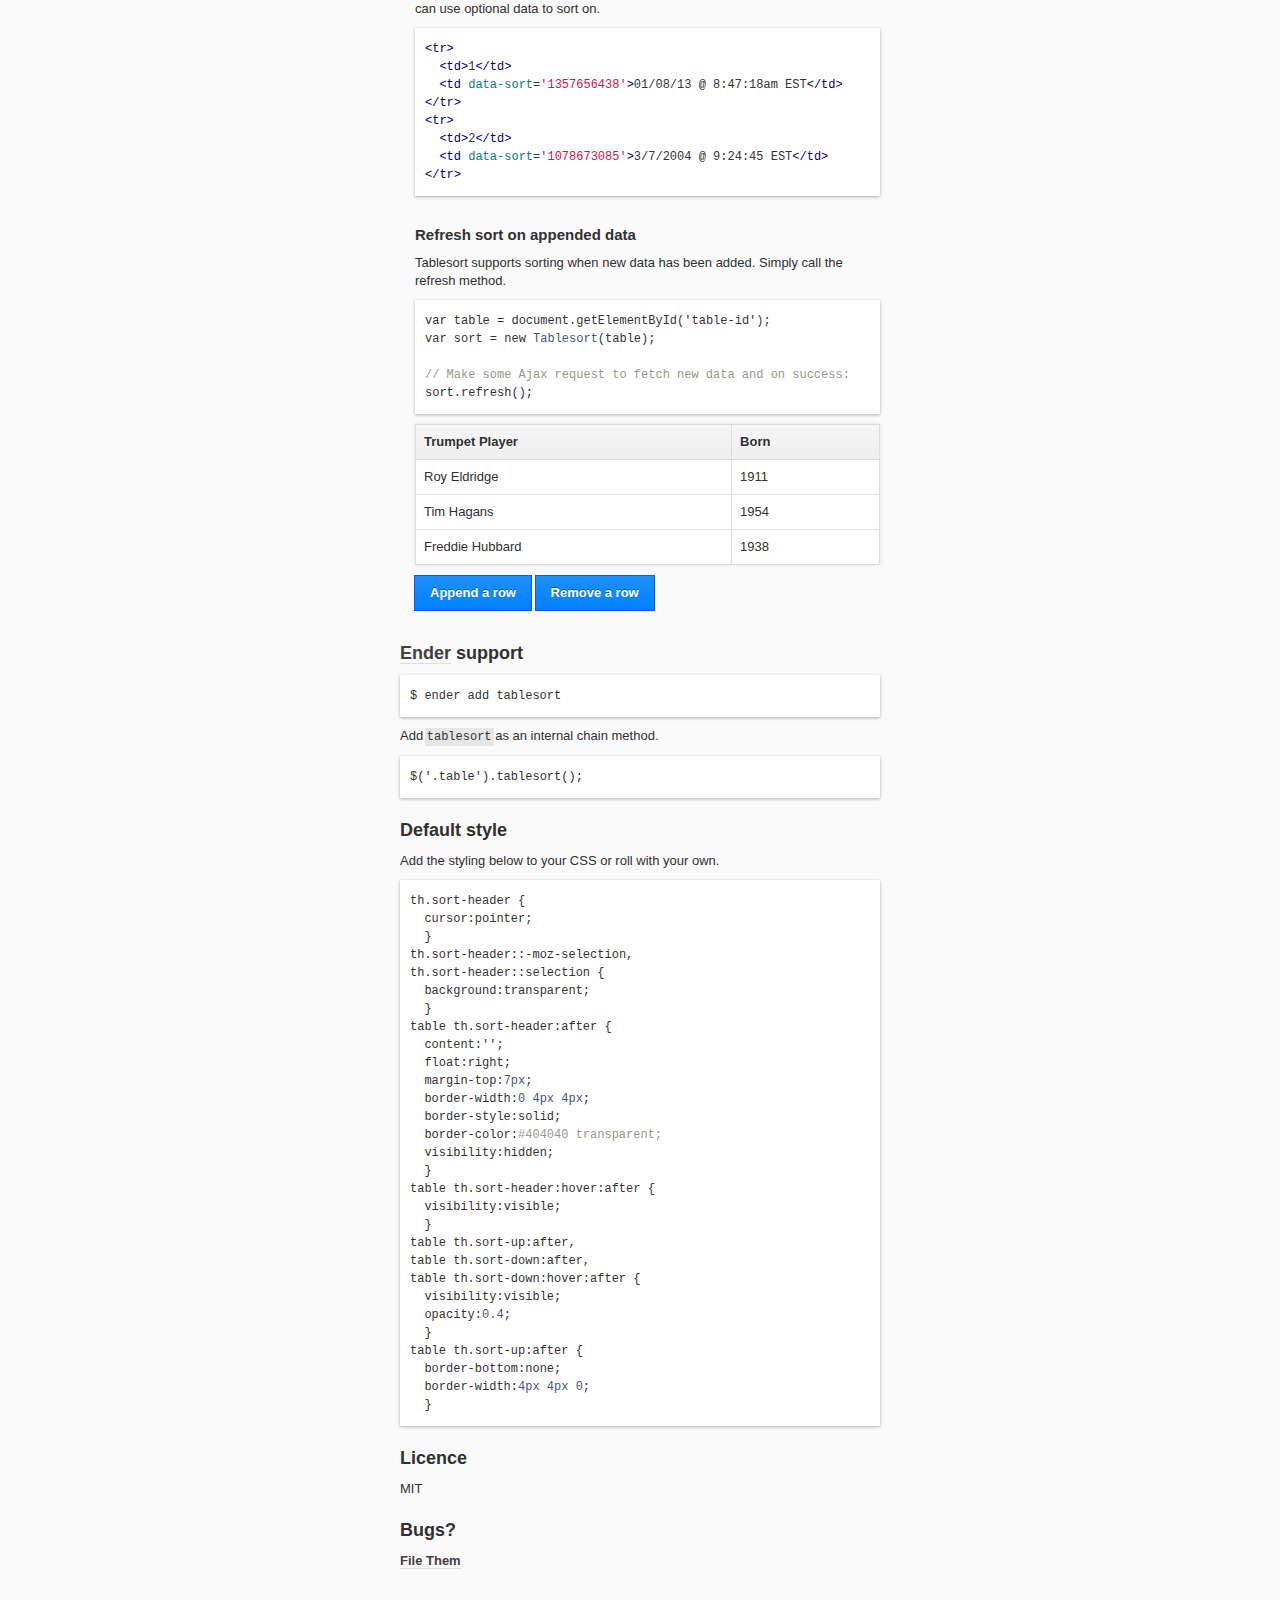
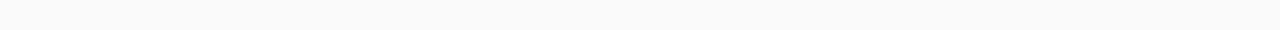
<file: lesson-12/js/tablesort/demo/index.html>
<!DOCTYPE html>
<html>
<head>
<meta charset=utf-8 />
<title>tablesort | tristen</title>
<link href='http://tristen.ca/global.css' rel='stylesheet'>
<link href='style.css' rel='stylesheet'>
</head>
<body onload='prettyPrint()'>

<div id='masthead'>
  <div class='limiter col12 clearfix'>
    <div class='col3'>
      <div class='inner'>
        <h2>Tristen Brown</h2>
        <p>A Coder/Designer at <a href='http://mapbox.com'>MapBox.</a></p>
        <a href='http://tristen.ca' class='icon home' title='Homepage'>Home</a>
        <a href='http://tristen.ca/blog' class='icon blog' title='Blog'>Blog</a>
        <a href='http://twitter.com/fallsemo' class='icon twitter' title='Twitter'>Twitter</a>
        <a href='http://github.com/tristen' class='icon github' title='GitHub'>Github</a>
      </div>
    </div>
    <div class='col col9'>
      <div class='inner'>
        <h3>Projects</h3>
        <ul id='tristen-projects'></ul>
      </div>
    </div>
    <a href='#' id='t-toggle'><span>t</span></a>
  </div>
</div>

<div class='page'>
  <div class='inner'>
    <div class='heading'>
      <h1><a href='http://github.com/tristen/tablesort'>tablesort</a><span class='description'> a small &amp; simple sorting component for tables. Written in Javascript and dependency free with optional <a href='http://ender.no.de'>Ender</a> support.</span></h1>
    </div>
    <table id='sort' class='sort'>
      <thead>
        <tr>
          <th>#</th>
          <th>Name</th>
          <th>Birthday</th>
          <th>Grocery item</th>
          <th>Price</th>
        </tr>
      </thead>
      <tbody>
        <tr>
          <td>1</td>
          <td>Gonzo the Great</td>
          <td>12-2-70</td>
          <td>Radishes</td>
          <td>$0.63</td>
        </tr>
        <tr>
          <td>2</td>
          <td>Ernie</td>
          <td>10/11/69</td>
          <td>Fish</td>
          <td>$12.09</td>
        </tr>
        <tr>
          <td>3</td>
          <td>Bert</td>
          <td>10/11/1969</td>
          <td>Broccoli</td>
          <td>$0.79</td>
        </tr>
        <tr>
          <td>4</td>
          <td>Cookie Monster</td>
          <td>1/09/1966</td>
          <td>Oreo cookies</td>
          <td>$2.78</td>
        </tr>
        <tr>
          <td>5</td>
          <td>Kermit</td>
          <td>12-05-1955</td>
          <td>Granola</td>
          <td>$4.73</td>
        </tr>
        <tr>
          <td>6</td>
          <td>Sam the Eagle</td>
          <td>04/07/75</td>
          <td>Corn dog</td>
          <td>$5.50</td>
        </tr>
      </tbody>
    </table>
    <div class='links clearfix'>
      <a class='button' href='https://raw.github.com/tristen/tablesort/gh-pages/tablesort.min.js'>Download the minified script</a>
      <a class='button' href='https://github.com/tristen/tablesort'>tablesort on GitHub</a>
    </div>

  </div>
  <div class='content'>
    <div class='inner'>
      <h2 id='usage'>Basic usage</h2>
  <pre class='prettyprint'>
&lt;script src='tablesort.min.js'&gt;&lt;/script&gt;

&lt;script&gt;
  new Tablesort(document.getElementById('table-id'));
&lt;/script&gt;</pre>

      <h2 id='types'>Sort Types</h2>
      <ul>
        <li>strings</li>
        <li>numbers</li>
        <li>currency </li>
        <li>Basic dates in <code>dd/mm/yy</code> or <code>dd-mm-yy</code> format. Years can be
        4 digits. Days and Months can be 1 or 2 digits.</li>
      </ul>

      <h2 id='options'>Additional options</h2>
      <div class='options'>
        <h3 id='direction'>Ascending/Descending</h3>
        <p>You can pass an alternate sort order as a second parameter. By default sort is ascending. To change this, set:</p>
  <pre class='prettyprint'>
new Tablesort(document.getElementById('table-id'), {
  descending: true
});</pre>
<p class='notice'><strong>Note:</strong> If you are using the default CSS provided you'll need to reverse the class names that style the arrows.</p>
        <h3 id='exclude'>Exclude columns or rows</h3>
        For columns or rows that do not require sorting, you can add a class of <code>no-sort</code> to a columns <code>th</code> or a <code>tr</code> element.
<pre class='prettyprint'>
&lt;th class='no-sort'&gt;Name&lt;/th&gt;

&lt;tr class='no-sort'&gt;
  &lt;td&gt;1&lt;/td&gt;
  &lt;td&gt;Gonzo the Great&lt;/td&gt;
  &lt;td&gt;12-2-70&lt;/td&gt;
  &lt;td&gt;Radishes&lt;/td&gt;
  &lt;td&gt;$0.63&lt;/td&gt;
&lt;/tr&gt;
</pre>


        <h3 id='data-sort'>Override data that is sorted on</h3>
        <p>Sometimes text inside cells is not normalized. Using a `data-sort` attribute you can use optional data to sort on.</p>
<pre class='prettyprint'>
&lt;tr>
  &lt;td&gt;1&lt;/td&gt;
  &lt;td data-sort='1357656438'&gt;01/08/13 @ 8:47:18am EST&lt;/td&gt;
&lt;/tr&gt;
&lt;tr&gt;
  &lt;td&gt;2&lt;/td&gt;
  &lt;td data-sort='1078673085'&gt;3/7/2004 @ 9:24:45 EST&lt;/td&gt;
&lt;/tr&gt;
</pre>

        <h3 id='refresh'>Refresh sort on appended data</h3>
        <p>Tablesort supports sorting when new data has been added. Simply call the refresh method.</p>
        <pre class='prettyprint'>
var table = document.getElementById('table-id');
var sort = new Tablesort(table);

// Make some Ajax request to fetch new data and on success:
sort.refresh();
</pre>
        <table id='refresh-table' class='sort'>
          <thead>
            <tr>
              <th>Trumpet Player</th>
              <th>Born</th>
            </tr>
          </thead>
          <tbody>
            <tr>
              <td>Roy Eldridge</td>
              <td>1911</td>
            </tr>
            <tr>
              <td>Tim Hagans</td>
              <td>1954</td>
            </tr>
            <tr>
              <td>Freddie Hubbard</td>
              <td>1938</td>
            </tr>
          </tbody>
        </table>
        <a href='#' id='add' class='button'>Append a row</a>
        <a href='#' id='remove' class='button'>Remove a row</a>
      </div>
      <h2><a href='http://ender.no.de'>Ender</a> support</h2>
<pre class='prettyprint'>$ ender add tablesort</pre>

<p>Add <code>tablesort</code> as an internal chain method.</p>
<pre class='prettyprint'>
$('.table').tablesort();
</pre>

      <h2 id='style'>Default style</h2>
      <p>Add the styling below to your CSS or roll with your own.</p>
  <pre class='prettyprint' style='font-weight:normal;'>
th.sort-header {
  cursor:pointer;
  }
th.sort-header::-moz-selection,
th.sort-header::selection {
  background:transparent;
  }
table th.sort-header:after {
  content:'';
  float:right;
  margin-top:7px;
  border-width:0 4px 4px;
  border-style:solid;
  border-color:#404040 transparent;
  visibility:hidden;
  }
table th.sort-header:hover:after {
  visibility:visible;
  }
table th.sort-up:after,
table th.sort-down:after,
table th.sort-down:hover:after {
  visibility:visible;
  opacity:0.4;
  }
table th.sort-up:after {
  border-bottom:none;
  border-width:4px 4px 0;
  }</pre>

    <h2 id='licence'>Licence</h2>
    <p>MIT</p>

    <h2 id='issues'>Bugs?</h2>
    <a href='https://github.com/tristen/tablesort/issues'>File Them</a>
    </div>
  </div>
</div>
<script src='http://tristen.ca/site.js'></script>
<script>
  var masthead = new Tristen();
  masthead.masthead();
</script>
<script src='prettify.js'></script>
<script src='../tablesort.min.js'></script>
<script>
  new Tablesort(document.getElementById('sort'));

  var trumpeters = [
    {
      "name": "Miles Davis",
      "born": 1926
    },
    {
      "name": "Dizzy Gillespie",
      "born": 1917
    },
    {
      "name": "Wynton Marsalis",
      "born": 1961
    },
    {
      "name": "Tom Harell",
      "born": 1946
    },
    {
      "name": "Roy Hargrove",
      "born": 1969
    },
    {
      "name": "Chet Baker",
      "born": 1929
    },
    {
      "name": "Nicholas Payton",
      "born": 1973
    },
    {
      "name": "Wallace Roney",
      "born": 1960
    },
    {
      "name": "Rex Stewart",
      "born": 1907
    },
    {
      "name": "Tim Hagans",
      "born": 1954
    },
    {
      "name": "Roy Eldridge",
      "born": 1911
    },
    {
      "name": "Freddie Hubbard",
      "born": 1938
    }
  ]
  var r = document.getElementById('refresh-table');
  var add = document.getElementById('add');
  var remove = document.getElementById('remove');
  var refresh = new Tablesort(r);

  function cancel(event) {
    (event.preventDefault) ? event.preventDefault() : event.returnValue = false;
    (event.stopPropagation) ? event.stopPropagation() : event.cancelBubble = true;
  }

addEvent(add, 'click', function(e) {
  cancel(e);
  var player = trumpeters[Math.floor(Math.random() * trumpeters.length)];

  var rowCount = r.rows.length;
  var row = r.insertRow(rowCount);

  var cellName = row.insertCell(0);
      cellName.innerHTML = player.name;

  var cellBorn = row.insertCell(1);
      cellBorn.innerHTML = player.born;

  refresh.refresh();
});
addEvent(remove, 'click', function(e) {
  cancel(e);
  var rowCount = r.rows.length;
  if (rowCount === 2) return;
  r.deleteRow(rowCount - 1);
});
</script>

<script>
var analytics=analytics||[];(function(){var e=["identify","track","trackLink","trackForm","trackClick","trackSubmit","page","pageview","ab","alias","ready","group"],t=function(e){return function(){analytics.push([e].concat(Array.prototype.slice.call(arguments,0)))}};for(var n=0;n<e.length;n++)analytics[e[n]]=t(e[n])})(),analytics.load=function(e){var t=document.createElement("script");t.type="text/javascript",t.async=!0,t.src=("https:"===document.location.protocol?"https://":"http://")+"d2dq2ahtl5zl1z.cloudfront.net/analytics.js/v1/"+e+"/analytics.min.js";var n=document.getElementsByTagName("script")[0];n.parentNode.insertBefore(t,n)};
analytics.load("ppyh4q5xb3");
</script>

</body>
</html>
</file>
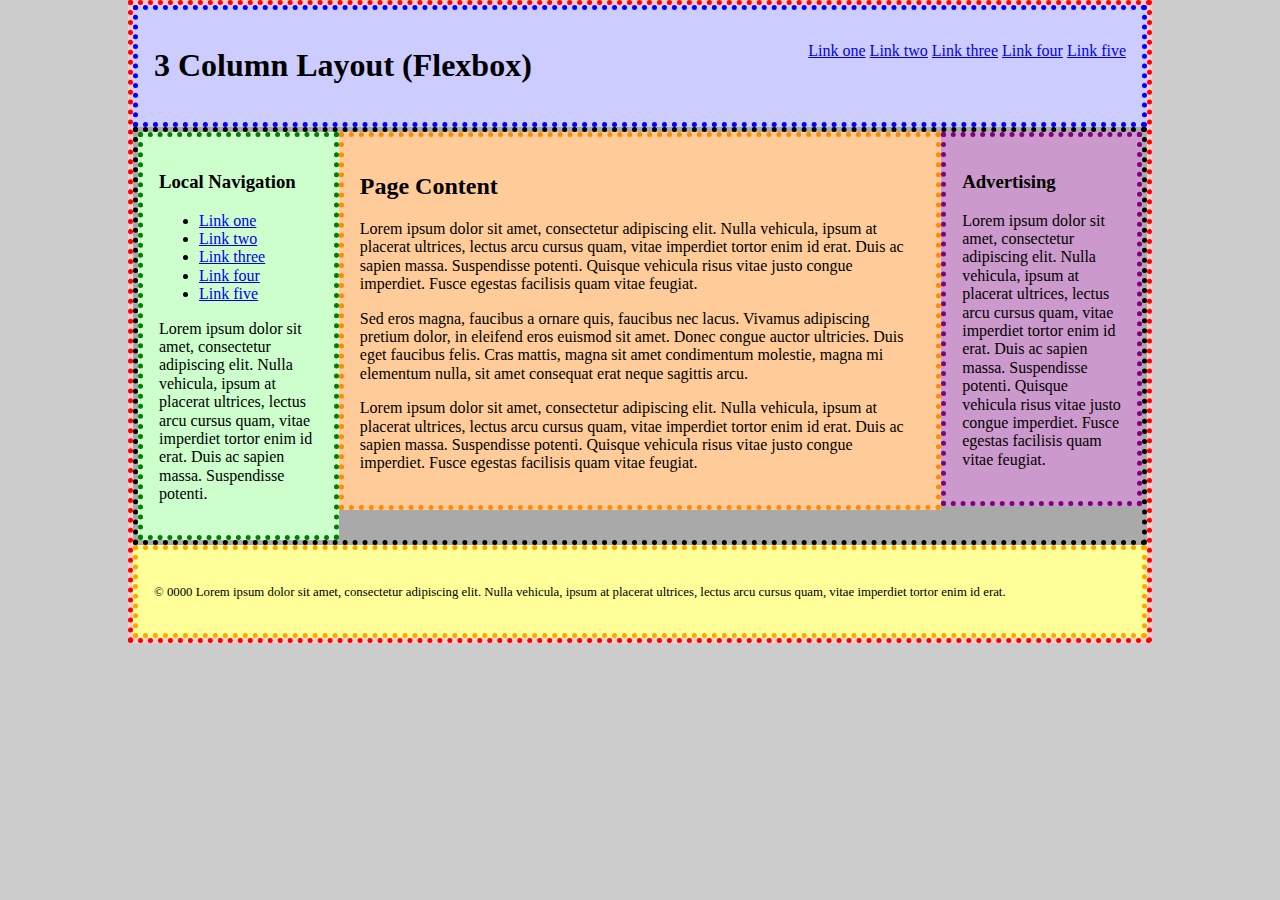
<file: lesson-4/flex.html>
<!DOCTYPE html>
<html lang="en">
<head>
	<meta charset="utf-8" />
	<title>3 Column Layout - Flexbox</title>
	<meta name="viewport" content="width=device-width, initial-scale=1" />
	<link href="css/normalize.css" rel="stylesheet" />
	
	<!-- STEP 1: Attach the flex.css stylesheet, then proceed to the next step inside the CSS file -->
	
	<link href="css/flex.css" rel="stylesheet"/>

</head>
<body>
	<div id="container">
		<header>
			<h1>3 Column Layout (Flexbox)</h1>
			<nav>
				<ul>
					<li><a href="#">Link one</a></li>
					<li><a href="#">Link two</a></li>
					<li><a href="#">Link three</a></li>
					<li><a href="#">Link four</a></li>
					<li><a href="#">Link five</a></li>
				</ul>
			</nav>
		</header>
		<main>
			<nav>
				<h3>Local Navigation</h3>
				<ul>
					<li><a href="#">Link one</a></li>
					<li><a href="#">Link two</a></li>
					<li><a href="#">Link three</a></li>
					<li><a href="#">Link four</a></li>
					<li><a href="#">Link five</a></li>
				</ul>
				<p>Lorem ipsum dolor sit amet, consectetur adipiscing elit. Nulla vehicula, ipsum at placerat ultrices, lectus arcu cursus quam, vitae imperdiet tortor enim id erat. Duis ac sapien massa. Suspendisse potenti.</p>
			</nav>
			<section>
				<h2>Page Content</h2>
				<p>Lorem ipsum dolor sit amet, consectetur adipiscing elit. Nulla vehicula, ipsum at placerat ultrices, lectus arcu cursus quam, vitae imperdiet tortor enim id erat. Duis ac sapien massa. Suspendisse potenti. Quisque vehicula risus vitae justo congue imperdiet. Fusce egestas facilisis quam vitae feugiat.</p>
				<p>Sed eros magna, faucibus a ornare quis, faucibus nec lacus. Vivamus adipiscing pretium dolor, in eleifend eros euismod sit amet. Donec congue auctor ultricies. Duis eget faucibus felis. Cras mattis, magna sit amet condimentum molestie, magna mi elementum nulla, sit amet consequat erat neque sagittis arcu.</p>
				<p>Lorem ipsum dolor sit amet, consectetur adipiscing elit. Nulla vehicula, ipsum at placerat ultrices, lectus arcu cursus quam, vitae imperdiet tortor enim id erat. Duis ac sapien massa. Suspendisse potenti. Quisque vehicula risus vitae justo congue imperdiet. Fusce egestas facilisis quam vitae feugiat.</p>
			</section>
			<aside>
				<h3>Advertising</h3>
				<p>Lorem ipsum dolor sit amet, consectetur adipiscing elit. Nulla vehicula, ipsum at placerat ultrices, lectus arcu cursus quam, vitae imperdiet tortor enim id erat. Duis ac sapien massa. Suspendisse potenti. Quisque vehicula risus vitae justo congue imperdiet. Fusce egestas facilisis quam vitae feugiat.</p>
			</aside>
		</main>
		<footer>
			<p><small>© 0000 Lorem ipsum dolor sit amet, consectetur adipiscing elit. Nulla vehicula, ipsum at placerat ultrices, lectus arcu cursus quam, vitae imperdiet tortor enim id erat.</small></p>
		</footer>
	</div><!-- #container -->
</body>
</html>
</file>
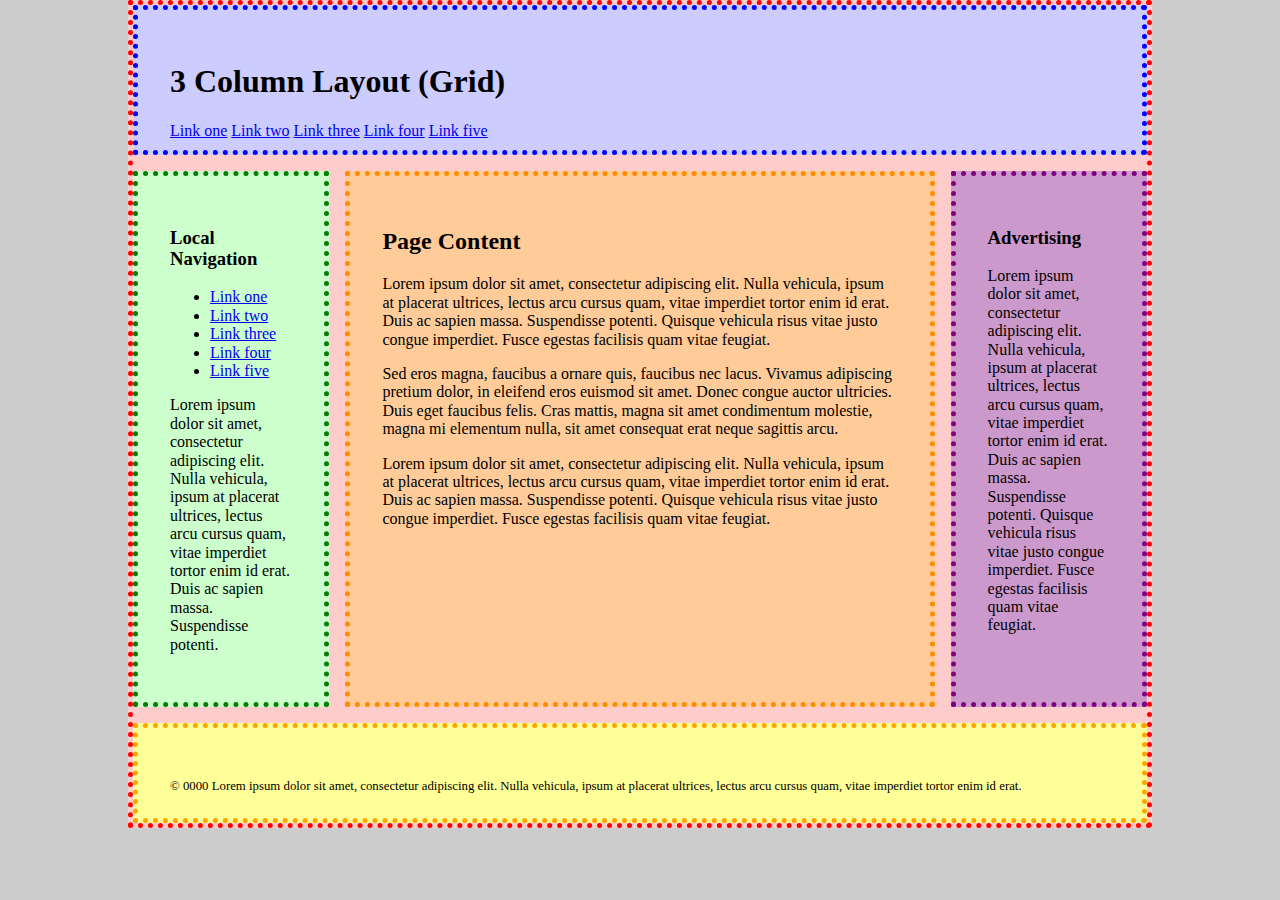
<file: lesson-4/grid.html>
<!DOCTYPE html>
<html lang="en">
<head>
	<meta charset="utf-8" />
	<title>3 Column Layout - Grid</title>
	<meta name="viewport" content="width=device-width, initial-scale=1" />
	<link href="css/normalize.css" rel="stylesheet" />
	<link href="css/grid.css" rel="stylesheet" />
</head>

<body>
	<div id="container">
		<header>
			<h1>3 Column Layout (Grid)</h1>
			<nav>
				<ul>
					<li><a href="#">Link one</a></li>
					<li><a href="#">Link two</a></li>
					<li><a href="#">Link three</a></li>
					<li><a href="#">Link four</a></li>
					<li><a href="#">Link five</a></li>
				</ul>
			</nav>
		</header>
		<nav>
			<h3>Local Navigation</h3>
			<ul>
				<li><a href="#">Link one</a></li>
				<li><a href="#">Link two</a></li>
				<li><a href="#">Link three</a></li>
				<li><a href="#">Link four</a></li>
				<li><a href="#">Link five</a></li>
			</ul>
			<p>Lorem ipsum dolor sit amet, consectetur adipiscing elit. Nulla vehicula, ipsum at placerat ultrices, lectus arcu cursus quam, vitae imperdiet tortor enim id erat. Duis ac sapien massa. Suspendisse potenti.</p>
		</nav>
		<section>
			<h2>Page Content</h2>
			<p>Lorem ipsum dolor sit amet, consectetur adipiscing elit. Nulla vehicula, ipsum at placerat ultrices, lectus arcu cursus quam, vitae imperdiet tortor enim id erat. Duis ac sapien massa. Suspendisse potenti. Quisque vehicula risus vitae justo congue imperdiet. Fusce egestas facilisis quam vitae feugiat.</p>
			<p>Sed eros magna, faucibus a ornare quis, faucibus nec lacus. Vivamus adipiscing pretium dolor, in eleifend eros euismod sit amet. Donec congue auctor ultricies. Duis eget faucibus felis. Cras mattis, magna sit amet condimentum molestie, magna mi elementum nulla, sit amet consequat erat neque sagittis arcu.</p>
			<p>Lorem ipsum dolor sit amet, consectetur adipiscing elit. Nulla vehicula, ipsum at placerat ultrices, lectus arcu cursus quam, vitae imperdiet tortor enim id erat. Duis ac sapien massa. Suspendisse potenti. Quisque vehicula risus vitae justo congue imperdiet. Fusce egestas facilisis quam vitae feugiat.</p>
		</section>
		<aside>
			<h3>Advertising</h3>
			<p>Lorem ipsum dolor sit amet, consectetur adipiscing elit. Nulla vehicula, ipsum at placerat ultrices, lectus arcu cursus quam, vitae imperdiet tortor enim id erat. Duis ac sapien massa. Suspendisse potenti. Quisque vehicula risus vitae justo congue imperdiet. Fusce egestas facilisis quam vitae feugiat.</p>
		</aside>
		<footer>
			<p><small>© 0000 Lorem ipsum dolor sit amet, consectetur adipiscing elit. Nulla vehicula, ipsum at placerat ultrices, lectus arcu cursus quam, vitae imperdiet tortor enim id erat.</small></p>
		</footer>
	</div><!-- #container -->
</body>
</html>
</file>
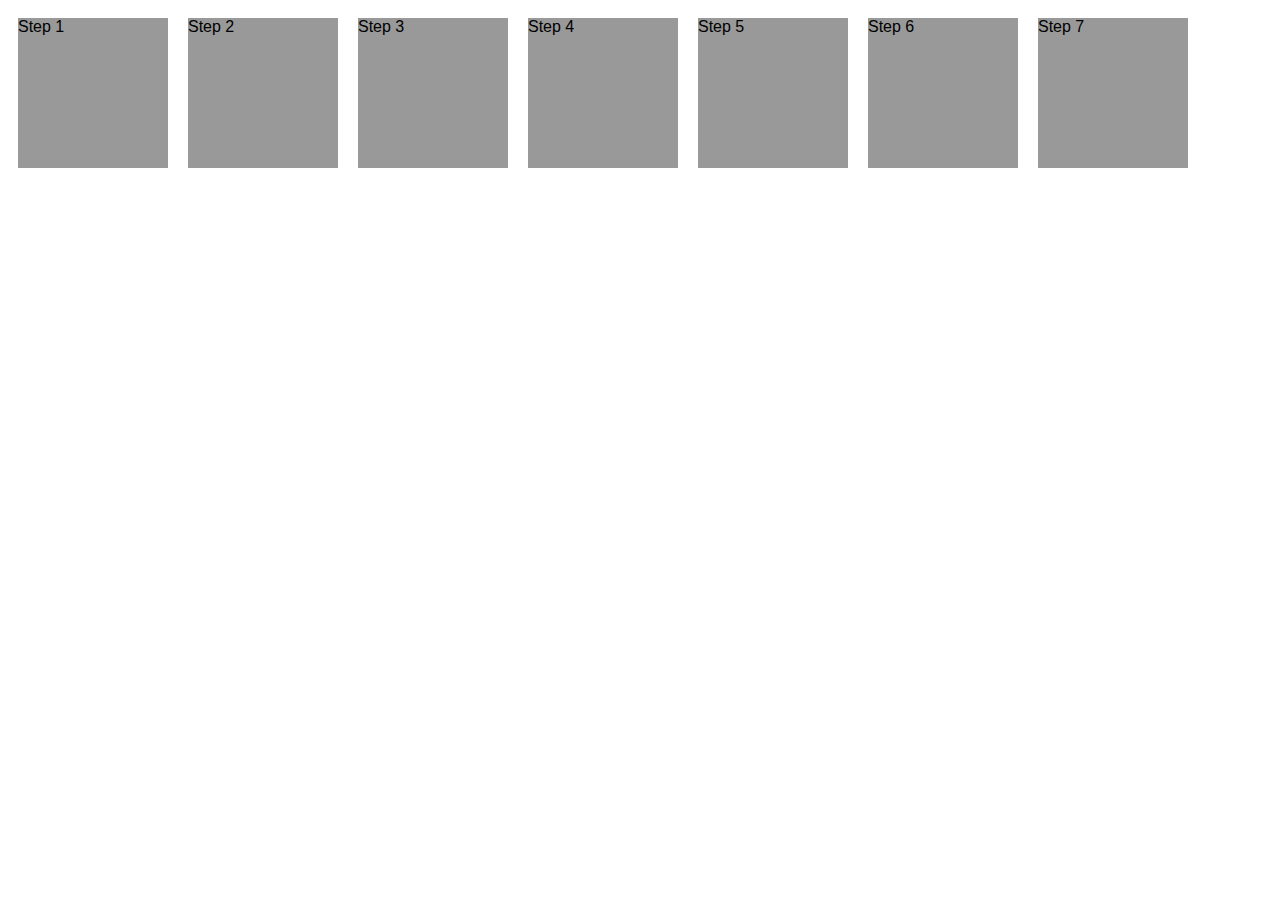
<file: lesson-6/1-rounded-corners.html>
<!DOCTYPE html>
<html lang="en">
<head>
	<meta charset="utf-8" />
	<title>Rounded Corners | COMP1054 Web User Interface Design</title>
	<style>
		html {
			font-family: sans-serif;
		}
		div {
			background: #999;
			float: left;
			height: 150px;
			margin: 10px;
			width: 150px;
		}
		/* STEP 1: Set all corners to the same radius value with border-radius */
		.all-corners {
			
		}
		/* STEP 2: Set only one corner to a specific radius with border-top-left-radius */
		.one-corner {
			
		}
		/* STEP 3: Apply elliptical corners to all four corners with 2 values separated with a '/' */
		.elliptical-corners {
			
		}
		/* STEP 4: Create a circle out of any square element */
		.circle {
			
		}
		/* STEP 5: Control opposite corner radii with top-left-and-bottom-right | top-right-and-bottom-left */
		.multiple-values-2 {
			
		}
		/* STEP 6: Three values with top-left | top-right-and-bottom-left | bottom-right */
		.multiple-values-3 {
			
		}
		/* STEP 7: Try four values with top-left | top-right | bottom-right | bottom-left */
		.multiple-values-4 {
			
		}
		/* Learn more about border-radius at https://developer.mozilla.org/en-US/docs/Web/CSS/border-radius */
	</style>

</head>
<body>
<div class="all-corners">Step 1</div>
<div class="one-corner">Step 2</div>
<div class="elliptical-corners">Step 3</div>
<div class="circle">Step 4</div>
<div class="multiple-values-2">Step 5</div>
<div class="multiple-values-3">Step 6</div>
<div class="multiple-values-4">Step 7</div>
</body>
</html>
</file>
<file: lab-1/css/main.css>
body {
    background-color: #666;
            line-height: 1.4;
    }
    
    #page {
      width: 70%;
      background-color: white;
      margin: 50px auto;
      padding: 5%;
      box-shadow: 0 5px 5px 0 rgba(0,0,0,0.75);
    }
    
    /* Multi-column layout
    -------------------------------------------------- */
    html {
        text-align: justify;
    }

    main {
      column-count: 3;
      justify-content: center;
      padding: 0 5% 0 5%;
    }
    
    #tagline {
        text-align: center;
    }

    main p:first-child {
      margin-top: 0;
    }
    
    h1, h2, h4 {
        text-align: center;
        letter-spacing: 2px;
    }

    h4 {
        text-align: left;
    }

    h3 {
        display: inline-block;
        font-size: 22px;
        border: 3px solid black;
        padding: 3px 5px;
        letter-spacing: 3px;
    }

    .page {
        text-align: center;
    }

    .column {
        text-align: justify;
    }
</file>
<file: lab-2/css/base.css>
/* Base styles for Lab 2
-------------------------------------------------- */
html {
	box-sizing: border-box;
}
*, *:before, *:after {
	box-sizing: inherit;
}
body {
	font-family: sans-serif;
	background-color: rgb(240,240,240);
}
header {
	padding: 1em;
}
main {
	display: flex;
	flex-direction: row;
	justify-content: space-around;
	flex-wrap: wrap;
}
main section {
	width: 20%;
	padding: 0.5em;
	background-color: rgb(255,255,255);
	box-shadow: 0px 7px 15px 5px rgba(0,0,0,0.1); 
}
main section h2 {
	margin: 0;
}
main section h3 {
	margin: 0;
	font-size: 75%;
}
main section div {
	margin-top: 0.5em;
	padding: 0.5em;
	color: rgb(255,255,255);
	background-color: grey;
	height: 3em;
}
footer {
	padding: 1em;
}
</file>
<file: lesson-1/css/styles.css>
@charset "UTF-8";

/* NAMED SELECTORS
--------------------------------------------------- */

h2 {
    color: red;
}

/* ID SELECTORS
--------------------------------------------------- */

#project {
    color: purple;
}

/* CLASS SELECTORS
--------------------------------------------------- */

.desc {
    background-color: lightblue;
    font-style: italic;
}

/* CONTEXTUAL/DESCENDENT SELECTORS
--------------------------------------------------- */

section p {
    color: red;
}

.desc h2 {
    border: 3px dashed darkorchid;
}

.about section p {
    background: lime;
}

/* GROUPED SELECTORS
--------------------------------------------------- */

h1, h2, h3 {
    font-family: sans-serif;
}

/* PSEUDO-CLASS SELECTORS
--------------------------------------------------- */

a:link {
    color: lightsalmon;
    text-decoration: none;
    font-weight: bold;
}

a:visited {
    color: darkorange;
}

a:focus {
    color: hotpink;
}

a:active {
    color: red;
}

a:hover {
    text-decoration: underline;
}

/* STRUCTRUAL PSEUDO-CLASS SELECTORS
--------------------------------------------------- */

li:nth-child(3n-1) {
    background-color: yellow;
}

li:nth-of-type(even) {
    background: lightblue;
}

article section:last-of-type {
    background: pink;
}
</file>
<file: lesson-12/css/tables.css>
@charset "utf-8";

html {
    font: 120%/1.2 "Trebuchet MS", Arial, Helvetica, sans-serif;
}
/* STEP 7: Collapse borders */
table {

/* STEP 9a: Adjust placement of table caption */

/* STEP 9b: Try different values for table-layout (https://developer.mozilla.org/en-US/docs/Web/CSS/table-layout) in conjunction with the width property. */

}
/* STEP 10b: Zebra striping for columns */
col:nth-child(2) {

}

/* STEP 8: Adjust padding for usability with TH and TD */
td, th {

}
th {
    background: rgba(225,225,225,1);
}
/* STEP 6: Align table headings in the table body */
tbody th {

}
thead tr:first-child th:first-child {
    /* Hide top left cell - it's empty */

}
/* STEP 10a: Zebra striping for rows */

tfoot td {
    font-size: 60%;
}
caption {
    font-size: 150%;
}
/* STEP 10c: Have a look at the result in the browser, then head to js/tables.js for the next step */
</file>
<file: lesson-12/js/tablesort/css/tablesort.css>
@charset "UTF-8";
/* Tablesort specific styling ---------- */
/* http://tristen.ca/tablesort/demo/  -- */
th.sort-header {
  cursor:pointer;
  }
th.sort-header::-moz-selection,
th.sort-header::selection {
  background:transparent;
  }
table th.sort-header:after {
  content:'';
  float:right;
  margin-top:7px;
  border-width:0 4px 4px;
  border-style:solid;
  border-color:#333 transparent;
  opacity: 0.4;
  visibility:hidden;
  }
table th sort-header:hover {
	background-color: #eee;
}
table th.sort-header:hover:after {
  visibility:visible;
  }
table th.sort-up:after,
table th.sort-down:after,
table th.sort-down:hover:after {
  visibility:visible;
  opacity:1;
  }
table th.sort-up:after {
  border-bottom:none;
  border-width:4px 4px 0;
  }
</file>
<file: lesson-2/css/main.css>
@charset "UTF-8";

@import url('https://fonts.googleapis.com/css2?family=Alfa+Slab+One&family=Amiko:wght@400;600;700&family=Cormorant+Garamond:ital,wght@0,300;0,400;0,500;0,600;0,700;1,300;1,400;1,500;1,600;1,700&family=Crimson+Pro:ital,wght@0,200..900;1,200..900&family=Expletus+Sans:ital,wght@0,400..700;1,400..700&family=Jaro:opsz@6..72&family=Merriweather:ital,wght@0,300;0,400;0,700;0,900;1,300;1,400;1,700;1,900&family=Permanent+Marker&family=Ramabhadra&display=swap'); 
html {
	/* STEP 2: Set base font size */
	
	/* STEP 3: Set base line-height (leading) */
	
	/* STEP 4: Set base font-family (font stack) */

	background: #111;

	/* STEP 10a: set the background image */

	background-image: url("../images/how-much.jpg");
	
	/* Image credit: How much? by el patojo CC https://www.flickr.com/photos/elpatojo/250157893 */
	/* STEP 10b: set the background attachment */

	background-attachment: fixed;
	
	/* STEP 10c: set the background image size to cover the viewport */

	background-size: cover;
	
}
/* STEP 5: Set font sizes according to a typographic scale (h1-h6 and p) */

h1 {
	
	/* STEP 7a: Set primary heading font - use "Alfa Slab One" from Google Fonts - place the appropriate @import at the top of this CSS file, then set the font-family to the same, with a fallback to "Rockwell" - then set font-weight to normal (we don't need to bold these fonts) */
	
	/* ...try editing the CSS in the browser dev tools to see the fallback if the Google Font fails to load */

}
h1 em {

	/* STEP 7e: The numero character/symbol is not heavy enough for the surrounding text, so we will set it with a heavy font, and eliminate the italics */
	
}
h2 {
	
	/* STEP 7b: Set subheading font to 'Century Gothic', with a fallback to Futura for Mac, then lastly to sans-serif */
	
}
h3 {
	
	/* STEP 7c: Set tertiary heading font to the same as above, then transform all h3 elements to UPPERCASE, with no bottom margin */
	
}
h4 {
	
}
h5 {
	
}
h6 {
	
}
p {
	
}
/* STEP 7d: Set font for p in header to the same as the h2 and the h3 elements, using a descendant (contextual) selector */

header p {
	
}

/* STEP 9a: Reduce space between headings in page-level header H1 */

/* STEP 8: Bump down subhead font size at top of article */

header h2 {
	
	/* STEP 9b: Reduce space between headings in page-level header H2 */
	
}

/* STEP 9c: Move h3 and p closer together in article sections */

section h3 {
	
	/* STEP 13: Visual hierarchy needs improvement - reduce font size */
	
	font-size: 2.0rem;
}
section p {
	
	/* STEP 12a: Measure is 85+ - too long - bump up the font size */

	font-size: 1.6rem;
	
	/* STEP 12b: Play with the leading (line-height) - raise to 1.8, then reduce to 1.2 - discuss typographic color and vertical rhythm */

	line-height: 1.6rem;
	
	/* STEP 14a: Justification with text-align - left, right, center, justify */
	
	text-align: justify;

	/* STEP 14b: Hyphenation - see Firefox implementation and change BODY width to 50% down below, then resize the window width in your browser to see the effect */
	
	hyphens: auto;

	/* STEP 16a: Play with some non-standard CSS properties like text-rendering - this can enable things like ligatures - look at the combination of letters f and i */
	
	text-rendering: optimizeLegibility;

	/* STEP 16b: Change the font to Calibri, then watch the 'fi' and 'fl' combination render as a ligature - for some reason, 'ff' does not for this font */
	
	font-family: 'Gill Sans', 'Gill Sans MT', Calibri, 'Trebuchet MS', sans-serif;

	/* https://developer.mozilla.org/en-US/docs/Web/CSS/text-rendering */
}
/* STEP 6: Basic layout - auto-centred single-column fixed width */
body {
	
	/* STEP 14c: Change width of BODY to see how hyphenation works - then comment out */
	
	background: #eee;
}
header {
	background: #5C8096;
	
	/* STEP 11a: Add whitespace - very important */

	padding: 3rem;
	
	/* STEP 15: Inset text effect with text shadow */
	
	text-shadow: 0 1px 1px #A2C0CF 
}
section {

	/* STEP 11b: Add more whitespace */
	
	padding: 0 3rem;
}
footer {
	background: #333;
	color: #eee;

	/* STEP 11c. Add even more whitespace */

	padding: 2rem 3rem;
}
footer h3 {
	font-size: 1.4em;
}
footer p, footer small {
	font-family: "Century Gothic", Futura, sans-serif;
}
</file>
<file: lesson-3/css/main.css>
body {
background-color: #666;
		line-height: 1.4;
}

#page {
	width: 70%;
  background-color: white;
  margin: 50px auto;
	padding: 5%;
  box-shadow: 0 5px 5px 0 rgba(0,0,0,0.75);
}

/* Multi-column layout
-------------------------------------------------- */
main {
  column-count: 2;
}

main p:first-child {
  margin-top: 0;
}
</file>
<file: lesson-4/css/index.css>
@charset "utf-8";

/* STEP 1b: Change the box-model rendering default from content-box to border-box */

html {
	box-sizing: border-box;
}
*, *:before, *:after {
	box-sizing: inherit;
}

body {
	background: #CCC;
}

#container {
	border: 5px dotted red;
	background: #FCC;

	/* STEP 2: set width of #container to 80% of body */
	
	width: 80%;

	/* STEP 3: center the entire layout with auto left and right margins */
	
	margin: 0 auto 0 auto;
}
header {
	border: 5px dotted blue;
	background: #CCF;

	/* STEP 8c: Set the header to float: left; to restore the height to auto to contain the children */
	
	float: left; 

	/* STEP 8d: Now set the width to 100% to push the <footer> content back down where it belongs (wow)! */
	
	width: 100%;

}
header h1 {
	/* STEP 8a: Opposing floats - float the h1 to the left */
	
	float: left;
}
header nav {
	/* STEP 8b: Float the nav element to the right - notice how the parent element is now height: 0; just like the <main> element - what a mess! */
	
}
header nav ul {
	list-style-type: none;
	padding: 0;
}
header nav ul li {
	display: inline;
}
main {
	border: 5px dotted black;
	background: darkgray;
	/* STEP 7c: "Set a float to clear a float" - Set the main element to float: left; and see how it now encapsulates its children with height: auto; - this helps clear the footer properly */
	
}
main > nav {
	border: 5px dotted green;
	background: #CFC;
	/* STEP 4a: set the width of the first sidebar to 20% */
	
	width: 20%;

	/* STEP 4b: float the column to the left */
	
}
main > section {
	border: 5px dotted darkorange;
	background: #FC9;
	/* STEP 5a: set the width of the main (centre) column to 60% */
	
	width: 60%;

	/* STEP 5b: float the column to the left */
	
	float: left;

}
main > aside {
	border: 5px dotted purple;
	background: #C9C;
	/* STEP 6a: set the width of the second sidebar to 20% */
	
	width: 20%;

	/* STEP 6b: float the column to the left */
	
	float: left;

}
footer {
	border: 5px dotted orange;
	background: #FF9;
	/* STEP 7a: clear the footer (left | right | both) */

	 clear: left; 
	
	/* STEP 7b: Notice that the <main> element has collapsed - this is because all its children are floated - now comment out the above clear property and refresh the browser tab */
}
header,
main > nav,
main > section,
main > aside,
footer {
	/* STEP 9: add some padding to the main layout containers to give the text some room to breathe - then head over to flexbox.html to see how to do this an easier way */
	
	padding: 1em;

}
</file>
<file: lesson-5/css/colors.css>
@charset "utf-8";
html {
	box-sizing: border-box;
}
	*, *:before, *:after {
	box-sizing: inherit;
}
html {
	background: lightgrey url("../images/winter-birch.jpg") no-repeat top left;
	background-size: cover;	
	background-attachment: fixed;
	height: 100%;
	font-family: "Century Gothic", Futura, Helvetica, Arial, sans-serif;
	font-size: 180%;
}
body {
	min-height: 100%;
	color: white;	
}
header {
	/* STEP 1a: Go to https://developer.mozilla.org/en-US/docs/Web/CSS/CSS_Colors/Color_picker_tool */
	/* STEP 1b: Select a HUE using the Hue Slider */
	/* STEP 1c: De-Saturate the colour a bit, reduce the Lightness, and make the colour slightly transparent by adjusting the Alpha. */
	/* STEP 1d: Copy the resulting RGBa value and replace the background-color below */
	background-color: black;
	padding: 1% 10%;
}
header h1 {
	text-transform: uppercase;
	letter-spacing: 0.1em;
	color: white;
	/* STEP 3: Soften the <h1> element text using the opacity property */

}
main {
	padding: 0 10%;
}
main h2 {
	/* STEP 2: Set the <h2> inside the <main> to the same transparent purple, but use the HSLa colour syntax, instead */

	font-size: 500%;
	margin: 0;	
	color: white;
}
main p {
	margin-top: 0;
}
footer {
	padding: 0 10%;
}
footer p {
	font-size: 60%;
	/* STEP 4: Set the <footer> element text to the same purple as in step 1 and 2, using a combination of hexadecimal color syntax and opacity. */
	color: white;
}

/* STEP 5: Adjust the HUE of the background-color of the <header>, the colour of the <h2>, and the colour of the <footer> text to a different value - note that this is more difficult with HEX and RGB colour notation */

/* STEP 6: Convert the footer p element to CIELAB color space using a conversion utility like http://colormine.org/convert/rgb-to-lab */
</file>
<file: lesson-4/css/flex.css>
@charset "utf-8";

html {
	box-sizing: border-box;
}
*, *:before, *:after {
	box-sizing: inherit;
}

body {
	background: #CCC;
}

#container {
	border: 5px dotted red;
	background: #FCC;
	/* STEP 2: set width of #container to 8% of body */

	width: 80%;
	
	/* STEP 3: center the entire layout with auto left and right margins */
	
	margin: 0 auto;

	/* STEP 4a: Set the flex container for the whole page */
	
	display: flex;

	/* STEP 4b: Set the flex-direction to column for the #container */
	
	flex-direction: column; 
}

header {
	border: 5px dotted blue;
	background: #CCF;

	/* STEP 9a: Fix the header - set the <header> as a flexbox, too */
	
	display: flex;
	
	/* STEP 9b: Set the justify-content: space-between; to put the <h1> and the <nav> at opposite ends of the <header> */
	
	justify-content: space-between;
}

header nav ul {
	list-style-type: none;
	padding: 0;
}

header nav ul li {
	display: inline;
}

main {
	border: 5px dotted black;
	background: darkgray;

	/* STEP 5a: Set the flex container for the <main> element */
	
	display: flex;

	/* STEP 5b: Set the flex-direction to row for the <main> */
	
	flex-direction: row;

	/* STEP 7: Modify the align-items property on the <main> (default is stretch - see https://css-tricks.com/snippets/css/a-guide-to-flexbox/#aa-align-items for more */
	
	align-items: flex-start;
}

main > nav {
	border: 5px dotted green;
	background: #CFC;
	/* STEP 6a: Set the flex-basis value to 20% */
	
	flex-basis: 20%;
}

main > section {
	border: 5px dotted darkorange;
	background: #FC9;

	/* STEP 6b: Set the flex-basis value to 60% */
	
	flex-basis: 60%;
}

main > aside {
	border: 5px dotted purple;
	background: #C9C;

	/* STEP 6c: Set the flex-basis value to 20% */
	
	flex-basis: 20%;

	/* STEP 6d: Proceed to https://css-tricks.com/snippets/css/a-guide-to-flexbox/#aa-flex to learn about flex-basis, flex-grow, and flex-shrink */
}

footer {
	border: 5px dotted orange;
	background: #FF9;
}

header,
main > nav,
main > section,
main > aside,
footer {

	/* STEP 8: add some padding to the main layout containers to give the text some room to breathe - then head over to flexbox.html to see how to do this an easier way */
	
	padding: 1rem;
}
</file>
<file: lesson-4/css/grid.css>
@charset "utf-8";

html {
	box-sizing: border-box;
}
*, *:before, *:after {
	box-sizing: inherit;
}

body {
	background: #CCC;
}

#container {
	border: 5px dotted red;
	background: #FCC;
	width: 80%;
	margin: 0 auto;

	/* STEP 1: Set the container to display: grid; */

	display: grid;
	
	/* STEP 7: Plot out the grid-template-areas */

	grid-template-areas: 
		"header header header" 
		"navigation pagecontent advertising"
		"footer footer footer";
	
	/* STEP 8: Control the width of the grid rows */
	
	grid-template-rows:  150px auto 100px;

	/* STEP 9: Control the width of the grid columns (try the fr unit) */
	
	grid-template-columns: 1fr 3fr 1fr;

	/* STEP 10b: Set the grid-gap */
	
	gap: 1rem;
}

header {
	border: 5px dotted blue;
	background: #CCF;
	/* STEP 2: Identify the header as a grid-area */
	
	grid-area: header;

	/* STEP 11a: Fix the <header> - set display: flex; to have the <h1> and the <nav> sit beside each other */
	
	/* STEP 11b: Set them at either end of the <header> with justify-content: space-between; */

	/* What do you think? Which of the three methods do you think was the most appropriate for the "Holy Grail" layout? */
}

header nav ul {
	list-style-type: none;
	padding: 0;
}

header nav ul li {
	display: inline;
}

#container > nav {
	border: 5px dotted green;
	background: #CFC;
	/* STEP 3: Identify the nav as a grid-area */

	grid-area: navigation;
	
}

section {
	border: 5px dotted darkorange;
	background: #FC9;

	/* STEP 4: Identify the section as a grid-area */
	
	grid-area: pagecontent;

}

aside {
	border: 5px dotted purple;
	background: #C9C;
	/* STEP 5: Identify the aside as a grid-area */

	grid-area: advertising;
	
}

footer {
	border: 5px dotted orange;
	background: #FF9;

	/* STEP 6: Identify the footer as a grid-area */
	
	grid-area: footer;
}

header,
#container > nav,
#container > section,
#container > aside,
footer {

    /* STEP 10a: add some padding to the main layout containers to give the text some room to breathe - see the effect in the browser, then comment this out and head up to the #container rule for an alternative */
    padding: 2em;
}
</file>
<file: lesson-10/css/accordion.css>
@charset "utf-8";
@import url('https://fonts.googleapis.com/css2?family=Open+Sans:ital,wght@0,300..800;1,300..800&display=swap');

/* Box-sizing reset (https://css-tricks.com/inheriting-box-sizing-probably-slightly-better-best-practice/) */
html {
	box-sizing: border-box;
}
*, *:before, *:after {
	box-sizing: inherit;
}

html {
	font-family: "Open Sans", sans-serif;
}
#container {
	width: 80%;
	margin: 0 auto;
}
/* STEP 3a: Basic styling for the DETAILS element */

/* STEP 3b: Adjacent sibling DETAILS elements don't need a top border */

/* STEP 3c: Brighten up the currently open DETAILS panel (the browser adds the "open" attribute to the active element) */

/* STEP 4: Make the SUMMARY look a bit like a heading, and address affordance by turning the mouse cursor into a pointer to encourage user interaction */

/* STEP 5a: Disable the default triangle toggle - it is fine, but we should learn how to customize this part of the widget */

/* STEP 5b: Use the ::after pseudoelement with the SECTION to add a "+" character imploring user to "open" the panel */

/* STEP 5c: If the panel is open, then change it to a "-" character to allow user to close it again - proceed to accordion.js for the next step */

/* STEP 10: Add rounded corners to the first and last DETAILS elements */
details:first-of-type {
	
}

/* Thanks to Greg Gibson (https://css-tricks.com/two-issues-styling-the-details-element-and-how-to-solve-them/) and Chris Coyier (https://css-tricks.com/quick-reminder-that-details-summary-is-the-easiest-way-ever-to-make-an-accordion/) for some outstanding tips and tricks for styling <details> and <summary> */
</file>
<file: lesson-12/js/tablesort/demo/style.css>
/* ------------------------------------------
  Reset ♥
  http://meyerweb.com/eric/tools/css/reset/
  v2.0 | 20110126
  License: none (public domain)
---------------------------------------------*/
html, body, div, span, applet, object, iframe,
h1, h2, h3, h4, h5, h6, p, blockquote, pre,
a, abbr, acronym, address, big, cite, code,
del, dfn, em, img, ins, kbd, q, s, samp,
small, strike, strong, sub, sup, tt, var,
b, u, i, center,
dl, dt, dd, ol, ul, li,
fieldset, form, label, legend,
table, caption, tbody, tfoot, thead, tr, th, td,
article, aside, canvas, details, embed,
figure, figcaption, footer, header, hgroup,
menu, nav, output, ruby, section, summary,
time, mark, audio, video {
  margin: 0;
  padding: 0;
  border: 0;
  font-size: 100%;
  font: inherit;
  vertical-align: baseline;
  }
/* HTML5 display-role reset for older browsers */
article, aside, details, figcaption, figure,
footer, header, hgroup, menu, nav, section {
  display: block;
  }
body { line-height: 1; }
ol, ul { list-style: none;  }
blockquote, q { quotes: none; }
blockquote:before, blockquote:after,
q:before, q:after { content: ''; content: none; }
/* tables still need 'cellspacing="0"' in the markup */
table { border-collapse: collapse; border-spacing: 0; }
/* remember to define focus styles. Hee Haw */
:focus { outline: 0; }
body {
  margin:0;
  font-family:'Helvetica Neue', Helvetica, Arial, sans-serif;
  font-size:13px;
  line-height:18px;
  color:#303030;
  background-color:#fafafa;
  -webkit-font-smoothing:antialiased;
  }
h1,h2,h3,h4,h5 {
  font-weight:bold;
  display:block;
  margin:0 0 10px;
  }
h1 {
  font-size:13px;
  margin:0 0 20px;
  display:block;
  font-weight:normal;
  text-shadow:0 1px 0 #fff;
  }
h1 span.description {
  color:#6d6d6d;
  }
h2 { font-size:18px; line-height:24px; margin:20px 0 10px;}
h3 { font-size:15px; }
ul { margin:0 0 20px; }
li {
  margin-left:30px;
  margin-bottom:3px;
  }
ul li { list-style:disc; }
ol li { list-style:decimal; }

strong {
  font-weight:bold;
  }
.notice {
  background:#ffa;
  border:1px solid #cc7;
  display:block;
  padding:10px;
  margin-bottom:10px;
  }

.content {
  margin-top:40px;
  padding:0 0 60px;
  }
.page a {
  color:#404040;
  font-weight:bold;
  text-decoration:none;
  border-bottom:1px solid #ddd;
  }
  .page a:hover {
    border-color:#d0d0d0;
    }
table {
  background:#fff;
  max-width:100%;
  border-spacing:0;
  width:100%;
  margin:10px 0;
  border:1px solid #ddd;
  border-collapse:separate;
  *border-collapse:collapsed;
  -webkit-box-shadow:0 0 4px rgba(0,0,0,0.10);
     -moz-box-shadow:0 0 4px rgba(0,0,0,0.10);
          box-shadow:0 0 4px rgba(0,0,0,0.10);
  }
  table th,
  table td {
    padding:8px;
    line-height:18px;
    text-align:left;
    border-top:1px solid #ddd;
    }
  table th {
    background:#eee;
    background:-webkit-gradient(linear, left top, left bottom, from(#f6f6f6), to(#eee));
    background:-moz-linear-gradient(top, #f6f6f6, #eee);
    text-shadow:0 1px 0 #fff;
    font-weight:bold;
    vertical-align:bottom;
    }
  table td {
    vertical-align:top;
    }
  table thead:first-child tr th,
  table thead:first-child tr td {
    border-top:0;
    }
  table tbody + tbody {
    border-top:2px solid #ddd;
    }
  table th + th,
  table td + td,
  table th + td,
  table td + th {
    border-left:1px solid #ddd;
    }
  table thead:first-child tr:first-child th,
  table tbody:first-child tr:first-child th,
  table tbody:first-child tr:first-child td {
    border-top:0;
    }

/*tablesort specific styling*/
th.sort-header {
  cursor:pointer;
  }
th.sort-header::-moz-selection,
th.sort-header::selection {
  background:transparent;
  }
table th.sort-header:after {
  content:'';
  float:right;
  margin-top:7px;
  border-width:0 4px 4px;
  border-style:solid;
  border-color:#404040 transparent;
  visibility:hidden;
  }
table th.sort-header:hover:after {
  visibility:visible;
  }
table th.sort-up:after,
table th.sort-down:after,
table th.sort-down:hover:after {
  visibility:visible;
  opacity:0.4;
  }
table th.sort-up:after {
  border-bottom:none;
  border-width:4px 4px 0;
  }

.page .inner {
  width:960px;
  margin:0 auto;
  padding:0 40px;
  }
  .content .inner {
    width:480px;
    }
.heading {
  margin-top:90px;
  }

.links {
  width:480px;
  margin:50px auto 0;
  }
  .links a {
    width:50%;
    float:left;
    }
.page .button {
  background:#1F90FF;
  background:-webkit-gradient(linear, left top, left bottom, from(#1F90FF), to(#0081ff));
  background:-moz-linear-gradient(top, #1F90FF, #0081ff);
  border:1px solid #1f4fff;
  height:36px;
  line-height:34px;
  color:#fff;
  text-shadow:0 -1px 0 rgba(0, 0, 0, 0.4);
  display:inline-block;
  margin-left:-1px;
  text-align:center;
  padding:0 15px;
  -webkit-transition:box-shadow 150ms linear;
     -moz-transition:box-shadow 150ms linear;
       -o-transition:box-shadow 150ms linear;
          transition:box-shadow 150ms linear;
  -moz-box-sizing:border-box;
       box-sizing:border-box;
  }
  .page .button:hover {
    -webkit-box-shadow:0 1px 5px rgba(0,0,0,0.25);
            box-shadow:0 1px 5px rgba(0,0,0,0.25);
    border:1px solid #1f4fff;
    }
  .page .button:focus,
  .page .button:active {
    background:#0081ff;
    -webkit-box-shadow:inset 0 1px 5px rgba(0,0,0,0.25);
            box-shadow:inset 0 1px 5px rgba(0,0,0,0.25);
    }

.options {
  margin:10px 0 30px 15px;
  }
  .options h3 {
    display:block;
    padding-top:10px;
    margin-top:20px;
    }
  .options h3:first-child {
    border:none;
    margin-top:0;
    }

pre,
code {
  font-family:Consolas, Menlo, 'Liberation Mono', Courier, monospace;
  word-wrap:break-word;
  color:#333;
  }
pre {
  font-size:13px;
  line-height:1.25em;
  background:#fff;
  padding:10px 15px;
  margin:10px 0;
  overflow: auto;
  -webkit-box-shadow:0 1px 3px rgba(0, 0, 0, 0.30);
          box-shadow:0 1px 3px rgba(0, 0, 0, 0.30);
  }
code {
  font-size:12px;
  border:0;
  padding:0;
  background:#e6e6e6;
  background:rgba(0,0,0,0.08);
  box-shadow:0 0 0 2px rgba(0,0,0,0.08);
  }
pre code {
  font-size:13px;
  line-height:1.25em;
  background:transparent;
  box-shadow:none;
  border:none;
  padding:0;
  margin:0;
  }

@media screen {
  .com { color: #999988; }  /* a comment */
  .lit, .typ { color: #445588; } /* literal, type */
  .tag { color: navy; } /* tag */
  .atv, str { color: #dd1144; } /* attribute, string */
  .dec, .clo, .opn, .pun, .kwd { color: #333333; } /* a declaration, close bracket, open bracket, punctuation, keyword */
  .var, .atn { color: teal; } /* variable, markup attribute */
  .fun { color: #990000; } /* functione */
}
/* Use higher contrast and text-weight for printable form. */
@media print, projection {
  .str { color: #060; }
  .kwd { color: #006; font-weight: bold; }
  .com { color: #600; font-style: italic; }
  .typ { color: #404; font-weight: bold; }
  .lit { color: #044; }
  .pun, .opn, .clo  { color: #440; }
  .tag { color: #006; font-weight: bold; }
  .atn { color: #404; }
  .atv { color: #060; }
}
/* Style */
pre.prettyprint {
  background: white;
  font-family: Menlo, Monaco, Consolas, monospace;
  font-size: 12px;
  line-height: 1.5;
  padding: 12px 10px;
  }

/* Specify class=linenums on a pre to get line numbering */
ol.linenums {
  margin-top: 0;
  margin-bottom: 0; }

/* IE indents via margin-left */
li.L0,
li.L1,
li.L2,
li.L3,
li.L4,
li.L5,
li.L6,
li.L7,
li.L8,
li.L9 {
  /* */ }

/* Alternate shading for lines */
li.L1,
li.L3,
li.L5,
li.L7,
li.L9 {
  /* */ }


/* Specify class=linenums on a pre to get line numbering */
ol.linenums {
  margin:0 0 0 40px;
  list-style:decimal;
  }
  ol.linenums li {
    padding:0;
    color:#bebec5;
    line-height:18px;
    }
/*-----------------------------------
  Markup free clearing
  Details: http: //perishablepress.com/press/2009/12/06/new-clearfix-hack
-------------------------------------*/
.clearfix:after {
  content: '.';
  display: block;
  height: 0;
  clear: both;
  visibility: hidden;
  }

* html .clearfix { height: 1%; } /* IE6 */
*:first-child + html .clearfix { min-height: 1%; } /* IE7 */
</file>
